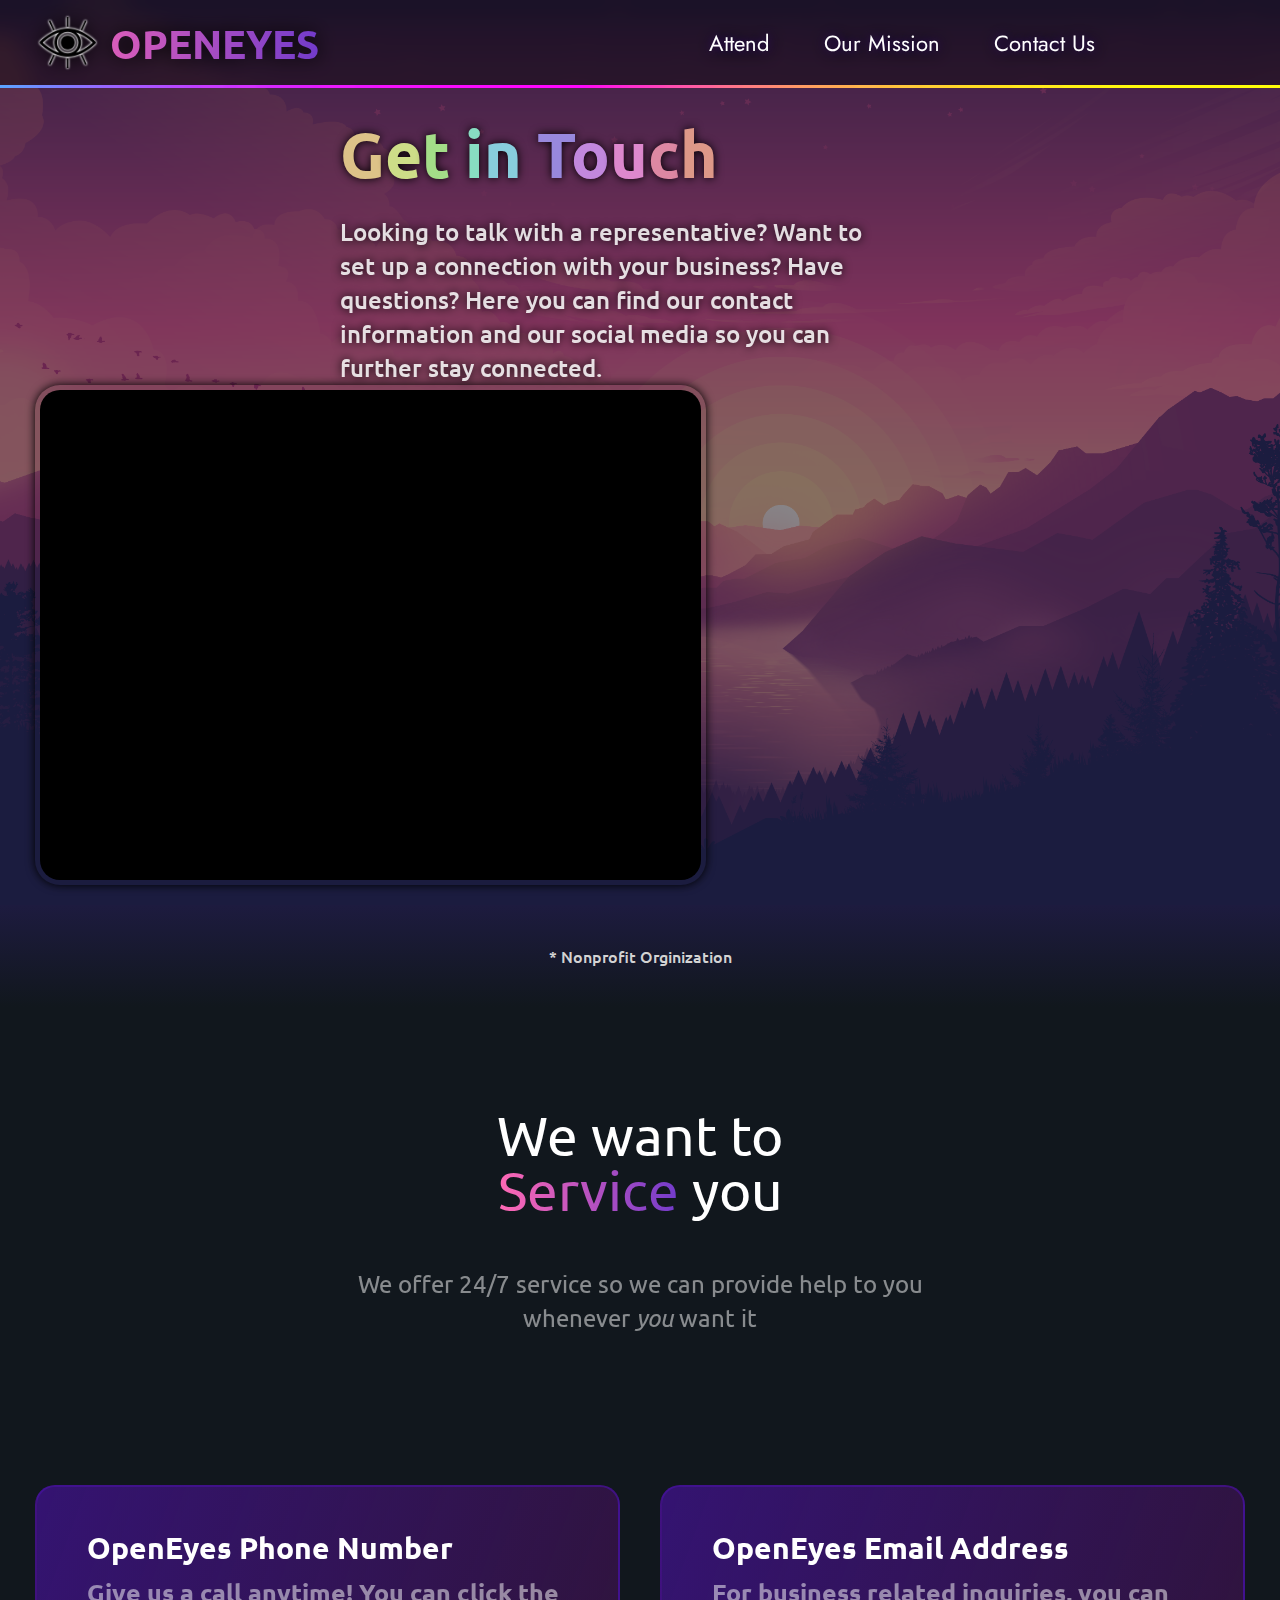
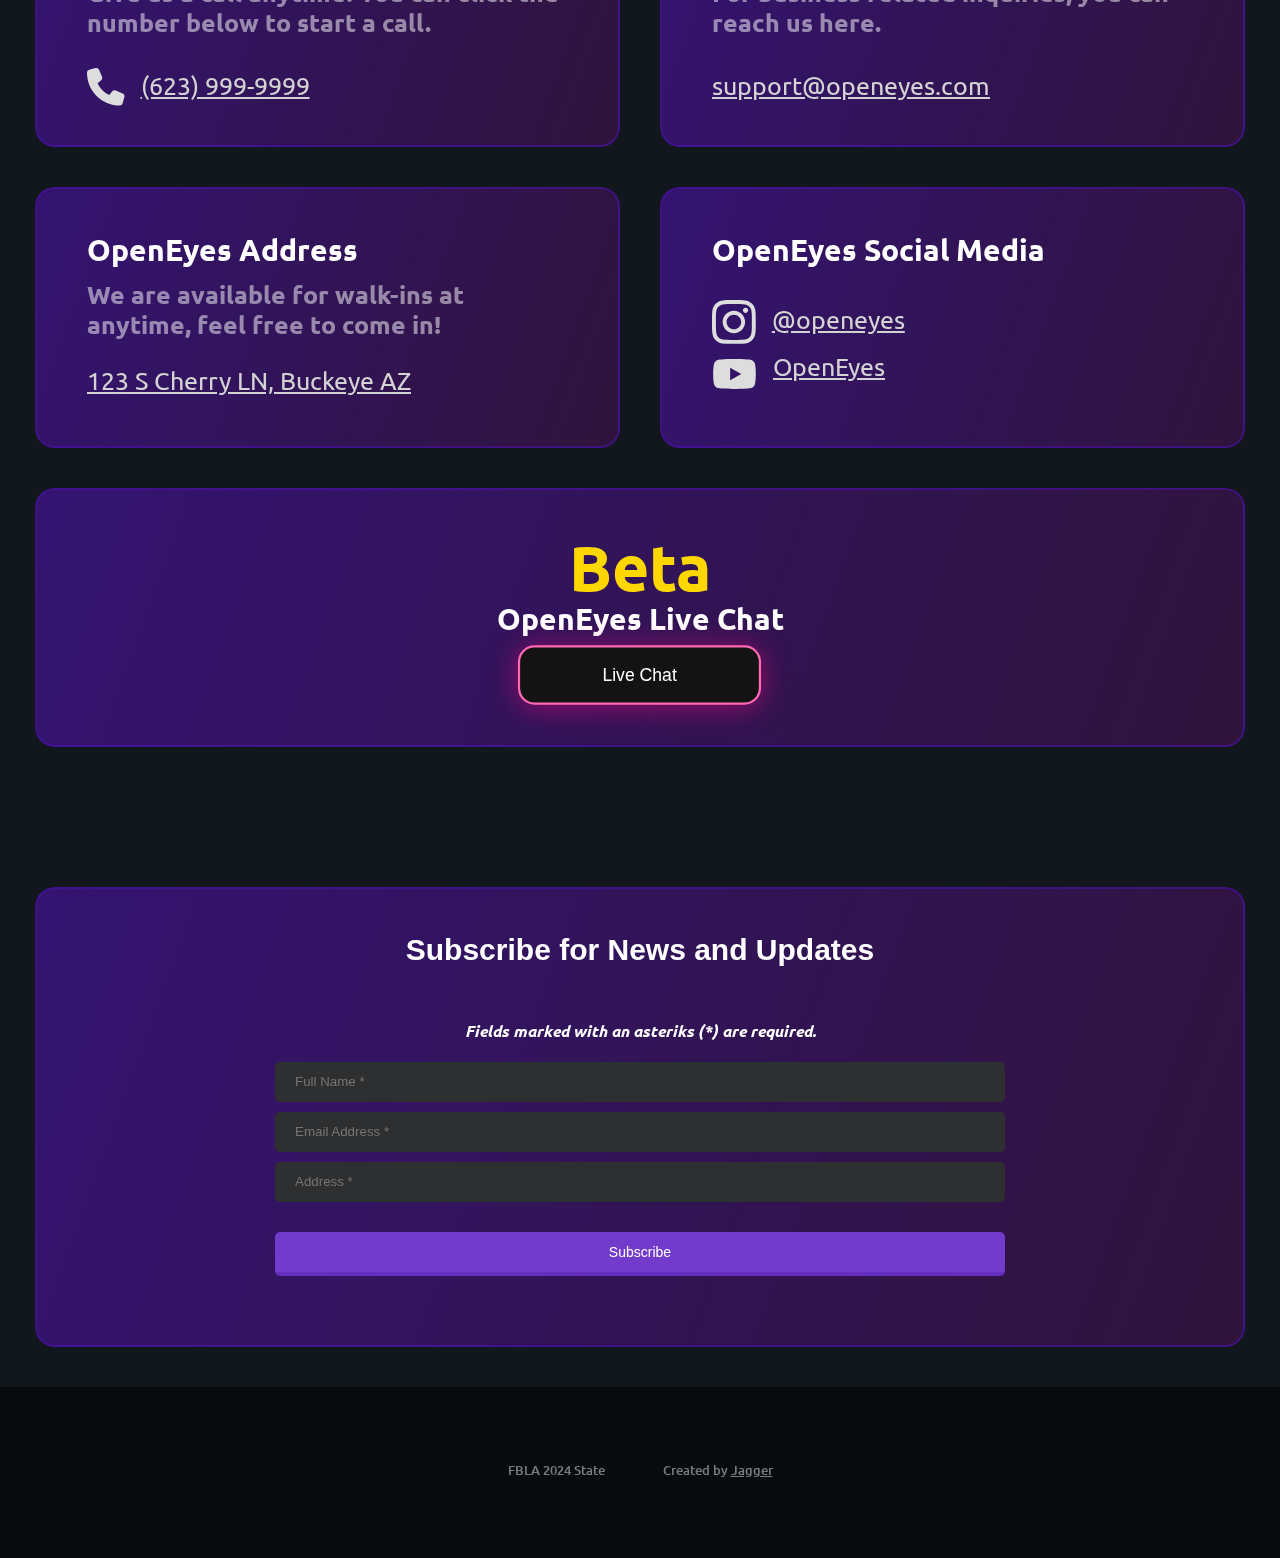
<file: contact.HTML>
<html lang="en">
  <head>
    <meta http-equiv="Content-Type" content="text/html; charset=UTF-8">
    <title>OpenEyes - Your home for technology.</title>
    <meta name="viewport" content="width=device-width, initial-scale=1">
    <meta name="theme-color" content="#1a2837">
    <link rel="stylesheet" href="./files/css/contact.css">
    <link rel="icon" type="image/x-icon" href="files/images/logo.ico">
  </head>
  <body class="homepage">
    <div class="app-layout homepage">
      <div class="app-top">
        <script>
          ! function(e, o) {
            o.documentElement.className = "js-enabled", navigator.appVersion.match(/windows/i) && o.body.classList.add("os-windows");
            var s = function() {
              o.body.classList.toggle("scrolled", (void 0 !== e.scrollY ? e.scrollY : e.pageYOffset) > 0)
            };
            e.addEventListener("scroll", s), s(), e.toggleMobileMenu = function(e) {
              o.body.classList.toggle("show-mobile-menu", e), o.querySelector(".app-header .mobile-menu-button-wrapper").classList.toggle("close", e)
            }, e.addEventListener("resize", function() {
              e.toggleMobileMenu(!1)
            })
          }(window, document);
        </script>
        <div class="app-header">
          <div class="app-header-inner">
            <a href="index.html" class="logo purple">
              <img src="files/images/logo2.png">
              <span>OpenEyes</span>
            </a>
            <div class="mobile-menu-button-wrapper">
              <button class="mobile-menu-button open" style="rotate: 90deg; transform: scale(3); color: magenta;" onclick="toggleMobileMenu(true)" aria-label="open menu">|||</button>
              <button class="mobile-menu-button close" style="transform: scale(4); color: magenta;" onclick="toggleMobileMenu(false)" aria-label="close menu">×</button>
            </div>
            <nav class="menu">
              <ul>
                <li>
                  <a href="learn.html" onclick="toggleMobileMenu(false)" class="internal-link">Attend</a>
                </li>
                <li>
                  <a href="tools.html">Our Mission</a>
                </li>
                <li>
                  <a href="contact.html">Contact Us</a>
                </li>
              </ul>
            </nav>
          </div>
          <img width="100%" height="2.5em" src="files/images/rgb.gif">
        </div>
        <div id="butter">
          <div class="app-content-container">
            <section class="view-homepage">
              <section class="section-top">
                <div class="top-upper">
                  <div class="video-wrapper">
                    <video poster="files/images/background.png" preload="auto" autoplay="" playsinline="" loop=""></video>
                  </div>
                  <div class="homepage-section-wrapper">
                    <div class="top-content">
                      <div class="info">
                        <h1 class="title">Get in Touch</h1>
                        <script type="text/javascript">
                          (function() {
                              var angle = 0;
                              var h1 = document.querySelector('h1');
                              var text = h1.textContent.split('');
                              var len = text.length;
                              var phaseJump = 360 / len;
                              var spans;
                              h1.innerHTML = text.map(function (char) {return '<span>' + char + '</span>';}).join('');spans = h1.children;(function rainbowwheel () {for (var i = 0; i < len; i++) {spans[i].style.color = 'hsl(' + (angle + Math.floor(i * phaseJump)) + ', 55%, 70%)';}angle++;requestAnimationFrame(rainbowwheel);})();})();
                        </script>
                        <p class="message">Looking to talk with a representative? Want to set up a connection with your business? Have questions? Here you can find our contact information and our social media so you can further stay connected.</p>
                      </div>
                      <div class="screenshots">
                        <div class="itc-slider" data-slider="itc-slider">
                          <iframe src="files/slideshows/contact/contact-slideshow.html" class="slideshow" frameborder=0 width="671px" height="500px"></iframe>
                        </div>
                      </div>
                    </div>
                  </div>
                </div>
                <div class="top-footer">
                  <div class="wrapper">
                    <span>* Nonprofit Orginization</span>
                  </div>
                </div>
              </section>
              <section class="section-creators-and-gamers">
                <div class="homepage-section-wrapper">
                  <div class="layout">
                    <p style="font-size:55px; line-height: 1em; color: white;" class="lime">We want to <br>
                      <span class="purple2">Service</span> you
                    </p>
                    <p>We offer 24/7 service so we can provide help to you whenever <i>you</i> want it</p>
                    <div class="graphic">
                      <div class="desktop-background"></div>
                    </div>
                  </div>
                </div>
              </section>
              <section class="section-faq">
                <div class="homepage-section-wrapper">
                  
                  <div class="faq-items">
                    <div class="row">
                      <div class="item tile fade faq">
                        <h3>OpenEyes Phone Number</h3>
                        <p>Give us a call anytime! You can click the number below to start a call.</p>
                        <br><a href="tel:623-999-9999" style="color:lightgray; font-size:25px"><svg xmlns="http://www.w3.org/2000/svg" height="1.5em" style="top:11px" viewBox="0 0 512 512"><path d="M164.9 24.6c-7.7-18.6-28-28.5-47.4-23.2l-88 24C12.1 30.2 0 46 0 64C0 311.4 200.6 512 448 512c18 0 33.8-12.1 38.6-29.5l24-88c5.3-19.4-4.6-39.7-23.2-47.4l-96-40c-16.3-6.8-35.2-2.1-46.3 11.6L304.7 368C234.3 334.7 177.3 277.7 144 207.3L193.3 167c13.7-11.2 18.4-30 11.6-46.3l-40-96z"/></svg>(623) 999-9999</a>
                      </div>
                      <div class="item tile fade faq">
                        <h3>OpenEyes Email Address</h3>
                        <p>For business related inquiries, you can reach us here.</p>
                        <br><a href="mailto:support@openeyes.com" style="color:lightgray; font-size:25px">support@openeyes.com</a>
                      </div>
                    </div>
                    <div class="row">
                      <div class="item tile fade faq">
                        <h3>OpenEyes Address</h3>
                        <p>We are available for walk-ins at anytime, feel free to come in!</p>
                        <br><a href="https://www.google.com/maps/search/123+S+Cherry+LN,+Buckeye+AZ/@33.6810342,-113.3191406,9z/data=!3m1!4b1?entry=ttu" style="color:lightgray; font-size:25px">123 S Cherry LN, Buckeye AZ</a>
                        <p></p>
                      </div>
                      <div class="item tile fade faq">
                        <h3>OpenEyes Social Media</h3>
                        <br><a href="https://instagram.com/zvrcx" style="color:lightgray; font-size:25px; position: relative; bottom:20px"><svg xmlns="http://www.w3.org/2000/svg" height="2em" viewBox="0 0 448 512"><style>svg{fill:#dddddd;margin-right: 1rem;position: relative;top: 18px}</style><path d="M224.1 141c-63.6 0-114.9 51.3-114.9 114.9s51.3 114.9 114.9 114.9S339 319.5 339 255.9 287.7 141 224.1 141zm0 189.6c-41.1 0-74.7-33.5-74.7-74.7s33.5-74.7 74.7-74.7 74.7 33.5 74.7 74.7-33.6 74.7-74.7 74.7zm146.4-194.3c0 14.9-12 26.8-26.8 26.8-14.9 0-26.8-12-26.8-26.8s12-26.8 26.8-26.8 26.8 12 26.8 26.8zm76.1 27.2c-1.7-35.9-9.9-67.7-36.2-93.9-26.2-26.2-58-34.4-93.9-36.2-37-2.1-147.9-2.1-184.9 0-35.8 1.7-67.6 9.9-93.9 36.1s-34.4 58-36.2 93.9c-2.1 37-2.1 147.9 0 184.9 1.7 35.9 9.9 67.7 36.2 93.9s58 34.4 93.9 36.2c37 2.1 147.9 2.1 184.9 0 35.9-1.7 67.7-9.9 93.9-36.2 26.2-26.2 34.4-58 36.2-93.9 2.1-37 2.1-147.8 0-184.8zM398.8 388c-7.8 19.6-22.9 34.7-42.6 42.6-29.5 11.7-99.5 9-132.1 9s-102.7 2.6-132.1-9c-19.6-7.8-34.7-22.9-42.6-42.6-11.7-29.5-9-99.5-9-132.1s-2.6-102.7 9-132.1c7.8-19.6 22.9-34.7 42.6-42.6 29.5-11.7 99.5-9 132.1-9s102.7-2.6 132.1 9c19.6 7.8 34.7 22.9 42.6 42.6 11.7 29.5 9 99.5 9 132.1s2.7 102.7-9 132.1z"/></svg>@openeyes</a>
                        <br><a href="https://youtube.com/drapinqs" style="color:lightgray; font-size:25px; position: relative; bottom:20px"><svg xmlns="http://www.w3.org/2000/svg" height="1.6em" viewBox="0 0 576 512"><path d="M549.655 124.083c-6.281-23.65-24.787-42.276-48.284-48.597C458.781 64 288 64 288 64S117.22 64 74.629 75.486c-23.497 6.322-42.003 24.947-48.284 48.597-11.412 42.867-11.412 132.305-11.412 132.305s0 89.438 11.412 132.305c6.281 23.65 24.787 41.5 48.284 47.821C117.22 448 288 448 288 448s170.78 0 213.371-11.486c23.497-6.321 42.003-24.171 48.284-47.821 11.412-42.867 11.412-132.305 11.412-132.305s0-89.438-11.412-132.305zm-317.51 213.508V175.185l142.739 81.205-142.739 81.201z"/></svg>OpenEyes</a>
                      </div>
                    </div>
                    <div  class="row">
                      <div style="text-align: center !important;" class="item tile fade faq ">

                        <h1 style="color:gold">Beta</h1>
                        <h3>OpenEyes Live Chat</h3>
                              <a href="#" class="bubbly-button">Live Chat</a>
                    </div>
                    
                  </div>
                </div>
              </section>
              <section class="section-faq">
                <div class="homepage-section-wrapper">
                  <div class="faq-items">
                    <div class="row">
                      <div class="item tile fade">
                        <form>
                          <div class="formout">
                            <div class="form-inner">
                              <h3>Subscribe for News and Updates</h3>
                              <br>
                              <h4>
                                <i>Fields marked with an asteriks (*) are required.</i>
                              </h4>
                              <div class="forminput">
                                <form action="/action_page.php" method="POST">
                                  <input class="fullname" name="fullname" type="text" placeholder="Full Name *" required>
                                  <script type="text/javascript">
                                    $('.fullname').focus(function() {
                                      $('.fullname').attr('placeholder', 'John Appleseed')
                                    }).blur(function() {
                                      $('.fullname').attr('placeholder', 'Full Name *')
                                    })
                                  </script>
                                  <input class="email" name="email" type="email" pattern="[a-z0-9._%+-]+@[a-z0-9.-]+\.[a-z]{2,4}$" placeholder="Email Address *" required>
                                  <script type="text/javascript">
                                    $('.email').focus(function() {
                                      $('.email').attr('placeholder', 'username@example.com')
                                    }).blur(function() {
                                      $('.email').attr('placeholder', 'Email Address *')
                                    })
                                  </script>
                                  <input class="address" name="address" style="cursor: text;" placeholder="Address *" rows="1" required>
                                  <script type="text/javascript">
                                    $('.address').focus(function() {
                                      $('.address').attr('placeholder', '123 S Cherry LN, 85326')
                                    }).blur(function() {
                                      $('.address').attr('placeholder', 'Address *')
                                    })
                                  </script>
                                  <input class="btn-fill-primary" type="submit" value="Subscribe">
                                </form>
                              </div>
                            </div>
                          </div>
                        </form>
                      </div>
                    </div>
                  </div>
                </div>
              </section>
            </section>
          </div>
          <footer class="app-footer">
            <div class="app-footer-wrapper">
              <nav class="links">
                <a>FBLA 2024 State</a>
                <a>Created by <u>Jagger</u>
                </a>
              </nav>
            </div>
          </footer>
          <script>
            function myFunction() {
              document.getElementById("myDropdown").classList.toggle("show");
            }
            window.onclick = function(event) {
              if (!event.target.matches('.dropbtn')) {
                var dropdowns = document.getElementsByClassName("dropdown-content");
                var i;
                for (i = 0; i < dropdowns.length; i++) {
                  var openDropdown = dropdowns[i];
                  if (openDropdown.classList.contains('show')) {
                    openDropdown.classList.remove('show');
                  }
                }
              }
            }
          </script>
          <script src="files/butter.js"></script>
          <script>
            butter.init({
              cancelOnTouch: true
            });
          </script>
  </body>
  <script type="text/javascript">
    $(document).ready(function() {
      $('body').css('display', 'none');
      $('body').fadeIn(1000);
      $('.link').click(function() {
        event.preventDefault();
        newLocation = this.href;
        $('body').fadeOut(1000, newpage);
      });

      function newpage() {
        window.location = newLocation;
      }
    });
  </script>
</html>
</file>
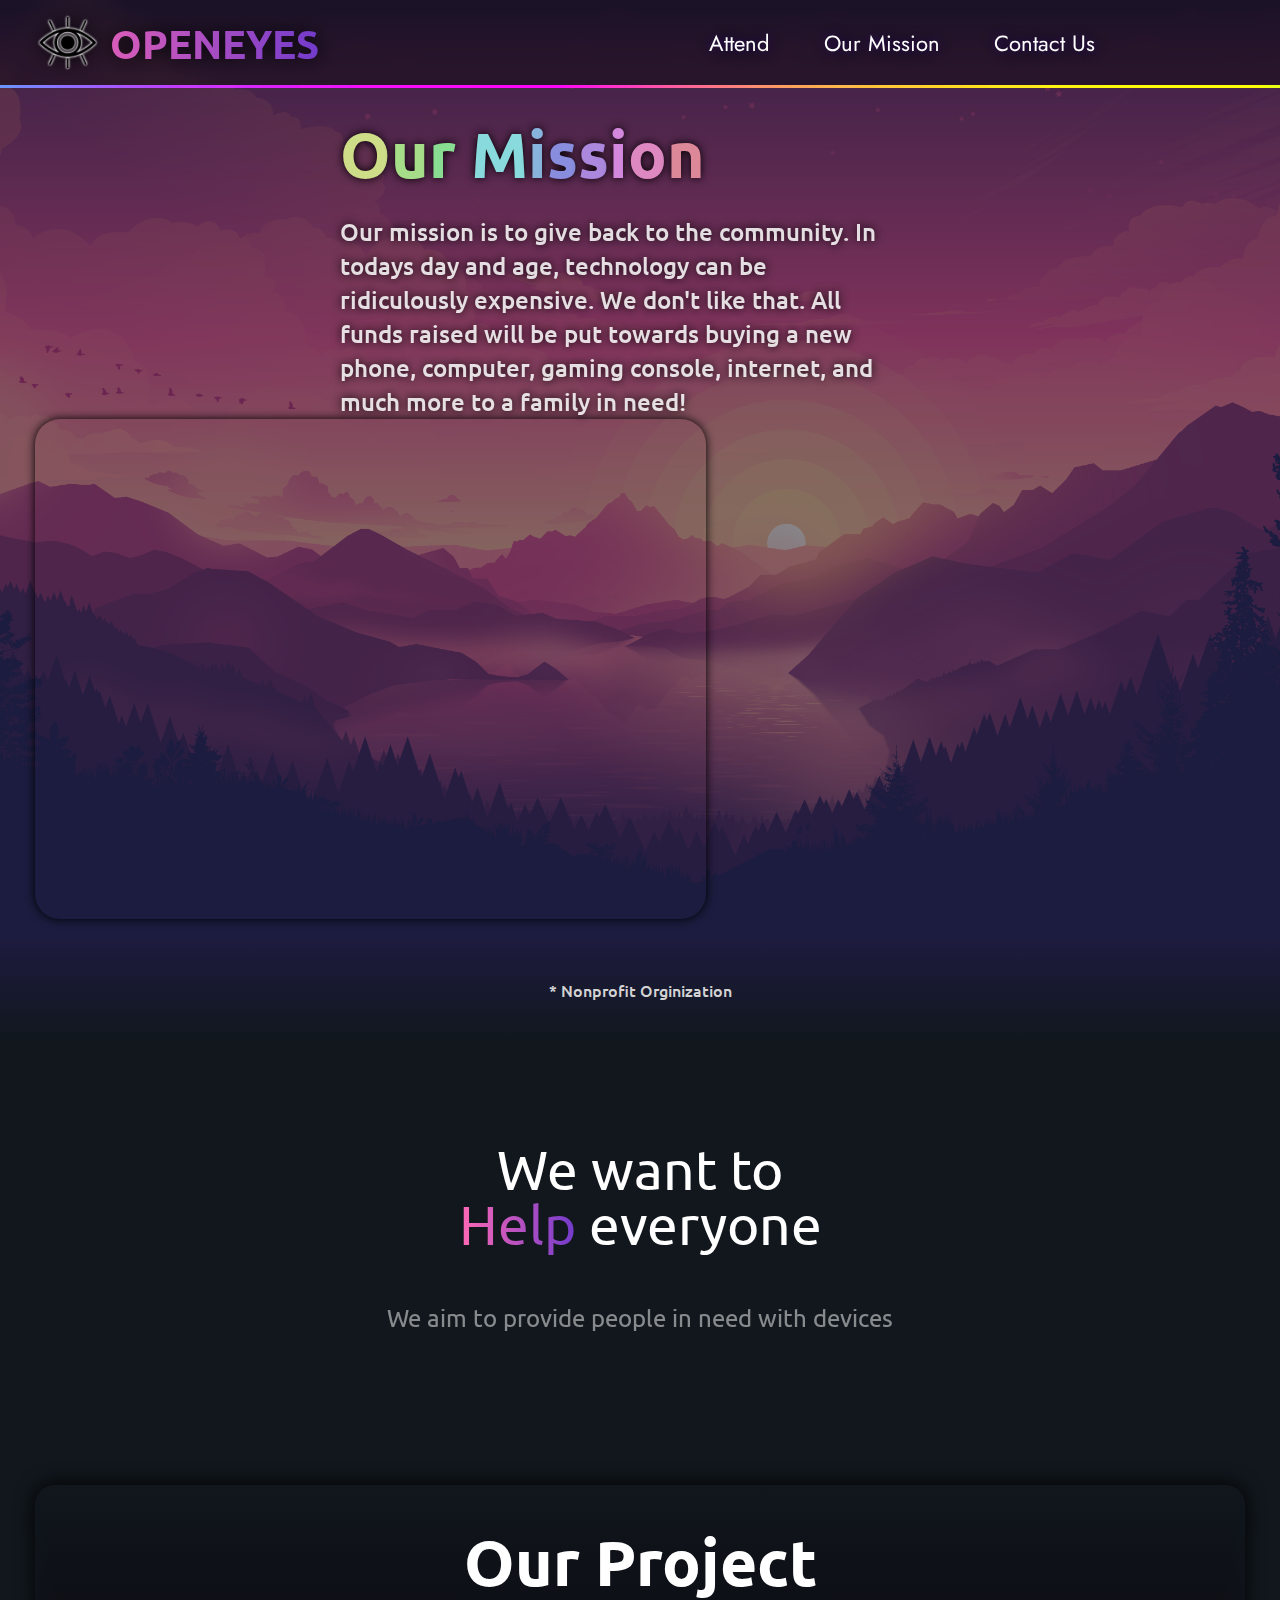
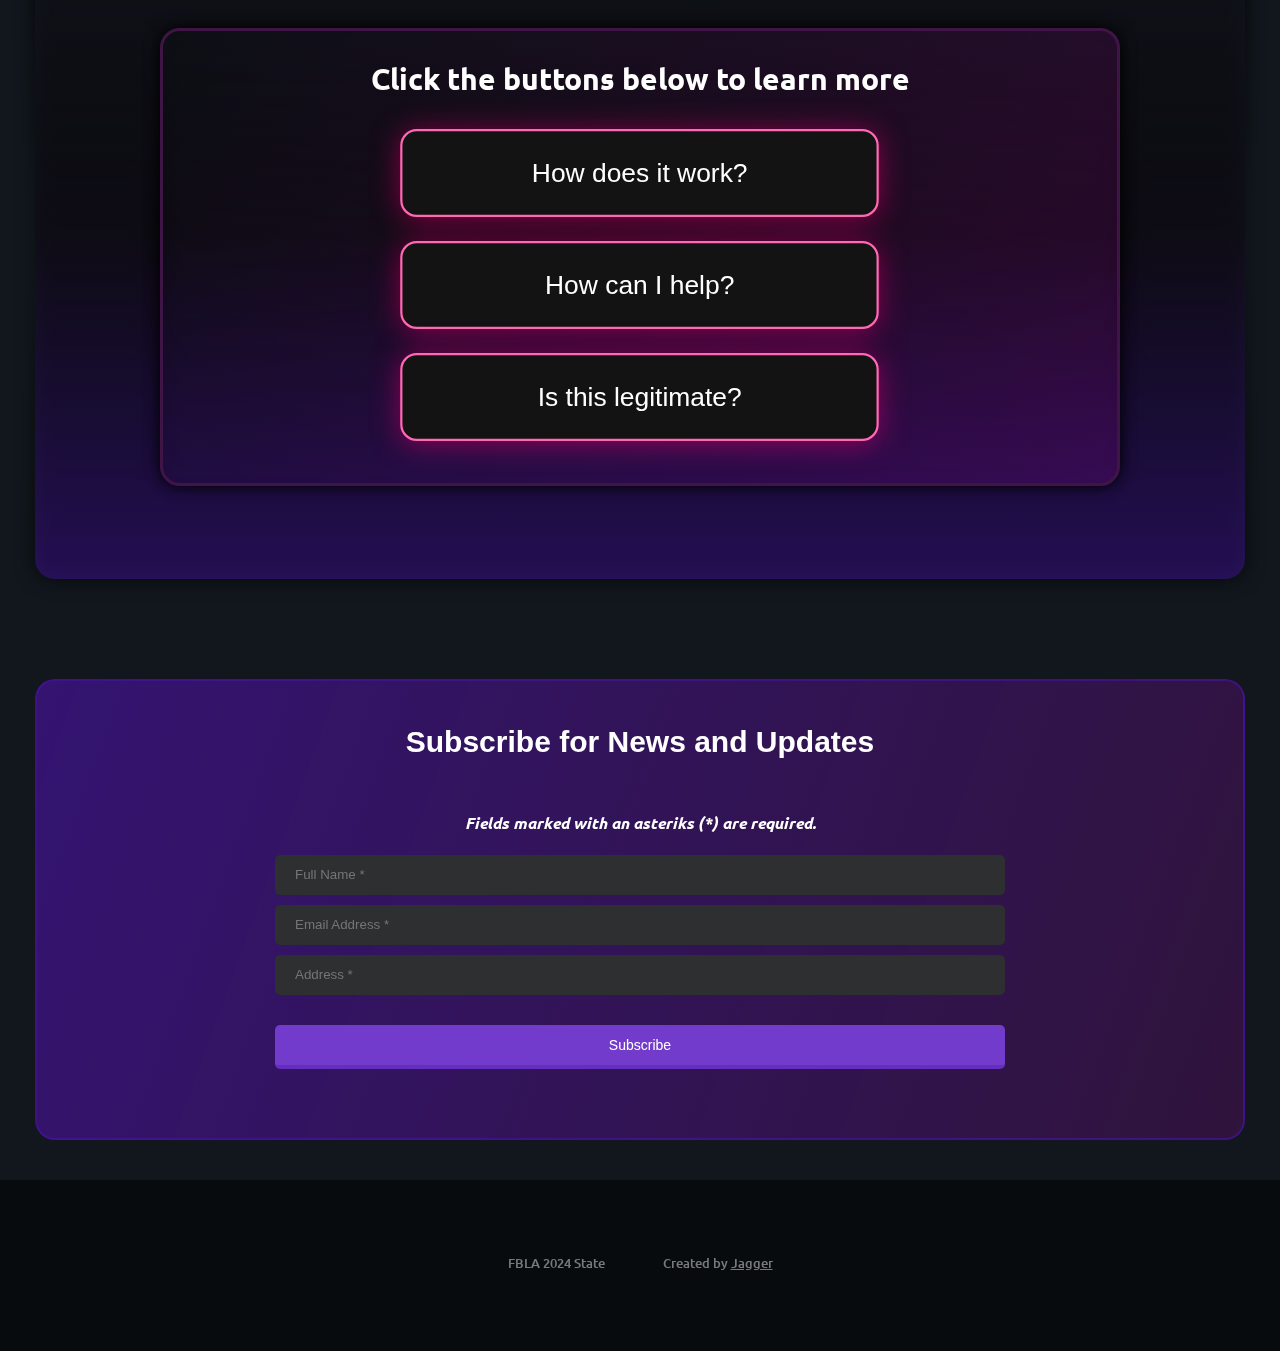
<file: tools.HTML>
<html lang="en">
  <head>
    <meta http-equiv="Content-Type" content="text/html; charset=UTF-8">
    <title>OpenEyes - Your home for technology.</title>
    <meta name="viewport" content="width=device-width, initial-scale=1">
    <meta name="theme-color" content="#1a2837">
    <link rel="stylesheet" href="./files/css/tools.css">
    <link rel="icon" type="image/x-icon" href="files/images/logo.ico">
  </head>
  <body class="homepage">
    <div class="app-layout homepage">
      <div class="app-top">
        <script>
          ! function(e, o) {
            o.documentElement.className = "js-enabled", navigator.appVersion.match(/windows/i) && o.body.classList.add("os-windows");
            var s = function() {
              o.body.classList.toggle("scrolled", (void 0 !== e.scrollY ? e.scrollY : e.pageYOffset) > 0)
            };
            e.addEventListener("scroll", s), s(), e.toggleMobileMenu = function(e) {
              o.body.classList.toggle("show-mobile-menu", e), o.querySelector(".app-header .mobile-menu-button-wrapper").classList.toggle("close", e)
            }, e.addEventListener("resize", function() {
              e.toggleMobileMenu(!1)
            })
          }(window, document);
        </script>
        <div class="app-header">
          <div class="app-header-inner">
            <a href="index.html" class="logo purple">
              <img src="files/images/logo2.png">
              <span>OpenEyes</span>
            </a>
            <div class="mobile-menu-button-wrapper">
              <button class="mobile-menu-button open" style="rotate: 90deg; transform: scale(3); color: magenta;" onclick="toggleMobileMenu(true)" aria-label="open menu">|||</button>
              <button class="mobile-menu-button close" style="transform: scale(4); color: magenta;" onclick="toggleMobileMenu(false)" aria-label="close menu">×</button>
            </div>
            <nav class="menu">
              <ul>
                <li>
                  <a href="learn.html" onclick="toggleMobileMenu(false)" class="internal-link">Attend</a>
                </li>
                <li>
                  <a href="tools.html">Our Mission</a>
                </li>
                <li>
                  <a href="contact.html">Contact Us</a>
                </li>
              </ul>
            </nav>
          </div>
          <img width="100%" height="2.5em" src="files/images/rgb.gif">
        </div>
        <div id="butter">
          <div class="app-content-container">
            <section class="view-homepage">
              <section class="section-top">
                <div class="top-upper">
                  <div class="video-wrapper">
                    <video poster="files/images/background.png" preload="auto" autoplay="" playsinline="" loop=""></video>
                  </div>
                  <div class="homepage-section-wrapper">
                    <div class="top-content">
                      <div class="info">
                        <h1 class="title"> Our Mission </h1>
                        <script type="text/javascript">
                          (function() {
                              var angle = 0;
                              var h1 = document.querySelector('h1');
                              var text = h1.textContent.split('');
                              var len = text.length;
                              var phaseJump = 360 / len;
                              var spans;
                              h1.innerHTML = text.map(function (char) {return '<span>' + char + '</span>';}).join('');spans = h1.children;(function rainbowwheel () {for (var i = 0; i < len; i++) {spans[i].style.color = 'hsl(' + (angle + Math.floor(i * phaseJump)) + ', 55%, 70%)';}angle++;requestAnimationFrame(rainbowwheel);})();})();
                        </script>
                        <p class="message">Our mission is to give back to the community. In todays day and age, technology can be ridiculously expensive. We don't like that. All funds raised will be put towards buying a new phone, computer, gaming console, internet, and much more to a family in need!</p>
                      </div>
                      <div class="screenshots">
                        <div class="itc-slider" data-slider="itc-slider">
                          <iframe src="https://livethreatmap.radware.com" class="slideshow" frameborder=0 width="671px" height="500px"></iframe>
                        </div>
                      </div>
                    </div>
                  </div>
                </div>
                <div class="top-footer">
                  <div class="wrapper">
                    <span>* Nonprofit Orginization</span>
                  </div>
                </div>
              </section>
              <section class="section-creators-and-gamers">
                <div class="homepage-section-wrapper">
                  <div class="layout">
                    <p style="font-size:55px; line-height: 1em; color: white;" class="lime">We want to <br>
                      <span class="purple2">Help</span> everyone
                    </p>
                    <p>We aim to provide people in need with devices</p>
                    <div class="graphic">
                      <div class="desktop-background"></div>
                    </div>
                  </div>
                </div>
              </section>
              <span id="how-it-works"></span>
              <section class="section-how-it-works">
                <div class="homepage-section-wrapper">
                  <div class="layout">
                    <div class="col">
                      
                      <div class="tile purple3">
                        <h1 style="margin-bottom:15px">Our Project</h1>
                        
                        <div class="card-holder">
                          <div class="card">
                            <div style="margin-bottom: 50px;" class="tile2">
                              <h3 style="margin-bottom: 20px;">Click the buttons below to learn more</h3>
                            <div class="card-contents">
                              <button class="bubbly-button">How does it work?</button>
                              <span style="text-align: center;" class="card__read-more">As a nonprofit orginzation, OpenEyes forwards 100% of earnings and donations towards supporting people in need of technological devices. We are aiming to provide a connection for people who are out-of-touch in technology. We cover the cost of devices, internet, TV, etc!</span>
                            </div>
                            <div class="card-contents">
                              <button class="bubbly-button">How can I help?</button>
                              <span style="text-align: center;" class="card__read-more">
                                In the purest form, OpenEyes runs off donations. If you have no money to donate then you can <a href="learn.html">attend one of our galas</a>! Even with out donating, by attending our galas you are spreading the word!</span>
                            </div>
                            <div class="card-contents">
                              <button class="bubbly-button">Is this legitimate?</button>
                              <span style="text-align: center;" class="card__read-more">OpenEyes has been in the scene for coming up 4 years now! We have multiple satisfied families and individuals who happy to say that their technology has been provided to them for free!</span>
                            </div>
                          </div>
                          
                          
                        </div>
                      </div>
                    </div>
                  </div>
                </div>

                
              </section>
              <script id="rendered-js">
                var animateButton = function(e) {
                  e.preventDefault;
                  e.target.classList.remove('animate');
                  e.target.classList.add('animate');
                  setTimeout(function() {
                    e.target.classList.remove('animate');
                  }, 700);
                };
                var bubblyButtons = document.getElementsByClassName("bubbly-button");
                for (var i = 0; i < bubblyButtons.length; i++) {
                  if (window.CP.shouldStopExecution(0)) break;
                  bubblyButtons[i].addEventListener('click', animateButton, false);
                }
                window.CP.exitedLoop(0);
              </script>
              <script>
                const btn = document.querySelector('.bubbly-button');
                const text = document.querySelector('.card__read-more');
                const cardHolder = document.querySelector('.card-holder');
                cardHolder.addEventListener('click', e => {
                  const current = e.target;
                  const isReadMoreBtn = current.className.includes('bubbly-button');
                  if (!isReadMoreBtn) return;
                  const currentText = e.target.parentNode.querySelector('.card__read-more');
                  currentText.classList.toggle('card__read-more--open');
                });
              </script>
              <section class="section-faq">
                <div class="homepage-section-wrapper">
                  <div class="faq-items">
                    <div class="row">
                      <div class="item tile fade">
                        <form>
                          <div class="formout">
                            <div class="form-inner">
                              <h3>Subscribe for News and Updates</h3>
                              <br>
                              <h4>
                                <i>Fields marked with an asteriks (*) are required.</i>
                              </h4>
                              <div class="forminput">
                                <form action="/action_page.php" method="POST">
                                  <input class="fullname" name="fullname" type="text" placeholder="Full Name *" required>
                                  <script type="text/javascript">
                                    $('.fullname').focus(function() {
                                      $('.fullname').attr('placeholder', 'John Appleseed')
                                    }).blur(function() {
                                      $('.fullname').attr('placeholder', 'Full Name *')
                                    })
                                  </script>
                                  <input class="email" name="email" type="email" pattern="[a-z0-9._%+-]+@[a-z0-9.-]+\.[a-z]{2,4}$" placeholder="Email Address *" required>
                                  <script type="text/javascript">
                                    $('.email').focus(function() {
                                      $('.email').attr('placeholder', 'username@example.com')
                                    }).blur(function() {
                                      $('.email').attr('placeholder', 'Email Address *')
                                    })
                                  </script>
                                  <input class="address" name="address" style="cursor: text;" placeholder="Address *" rows="1" required>
                                  <script type="text/javascript">
                                    $('.address').focus(function() {
                                      $('.address').attr('placeholder', '123 S Cherry LN, 85326')
                                    }).blur(function() {
                                      $('.address').attr('placeholder', 'Address *')
                                    })
                                  </script>
                                  <input class="btn-fill-primary" type="submit" value="Subscribe">
                                </form>
                              </div>
                            </div>
                          </div>
                        </form>
                      </div>
                    </div>
                  </div>
                </div>
              </section>
            </section>
          </div>
          <footer class="app-footer">
            <div class="app-footer-wrapper">
              <nav class="links">
                <a>FBLA 2024 State</a>
                <a>Created by <u>Jagger</u>
                </a>
              </nav>
            </div>
          </footer>
          <script>
            function myFunction() {
              document.getElementById("myDropdown").classList.toggle("show");
            }
            window.onclick = function(event) {
              if (!event.target.matches('.dropbtn')) {
                var dropdowns = document.getElementsByClassName("dropdown-content");
                var i;
                for (i = 0; i < dropdowns.length; i++) {
                  var openDropdown = dropdowns[i];
                  if (openDropdown.classList.contains('show')) {
                    openDropdown.classList.remove('show');
                  }
                }
              }
            }
          </script>
          <script src="files/butter.js"></script>
          <script>
            butter.init({
              cancelOnTouch: true
            });
          </script>
  </body>
  <script type="text/javascript">
    $(document).ready(function() {
      $('body').css('display', 'none');
      $('body').fadeIn(1000);
      $('.link').click(function() {
        event.preventDefault();
        newLocation = this.href;
        $('body').fadeOut(1000, newpage);
      });

      function newpage() {
        window.location = newLocation;
      }
    });
  </script>
</html>
</file>
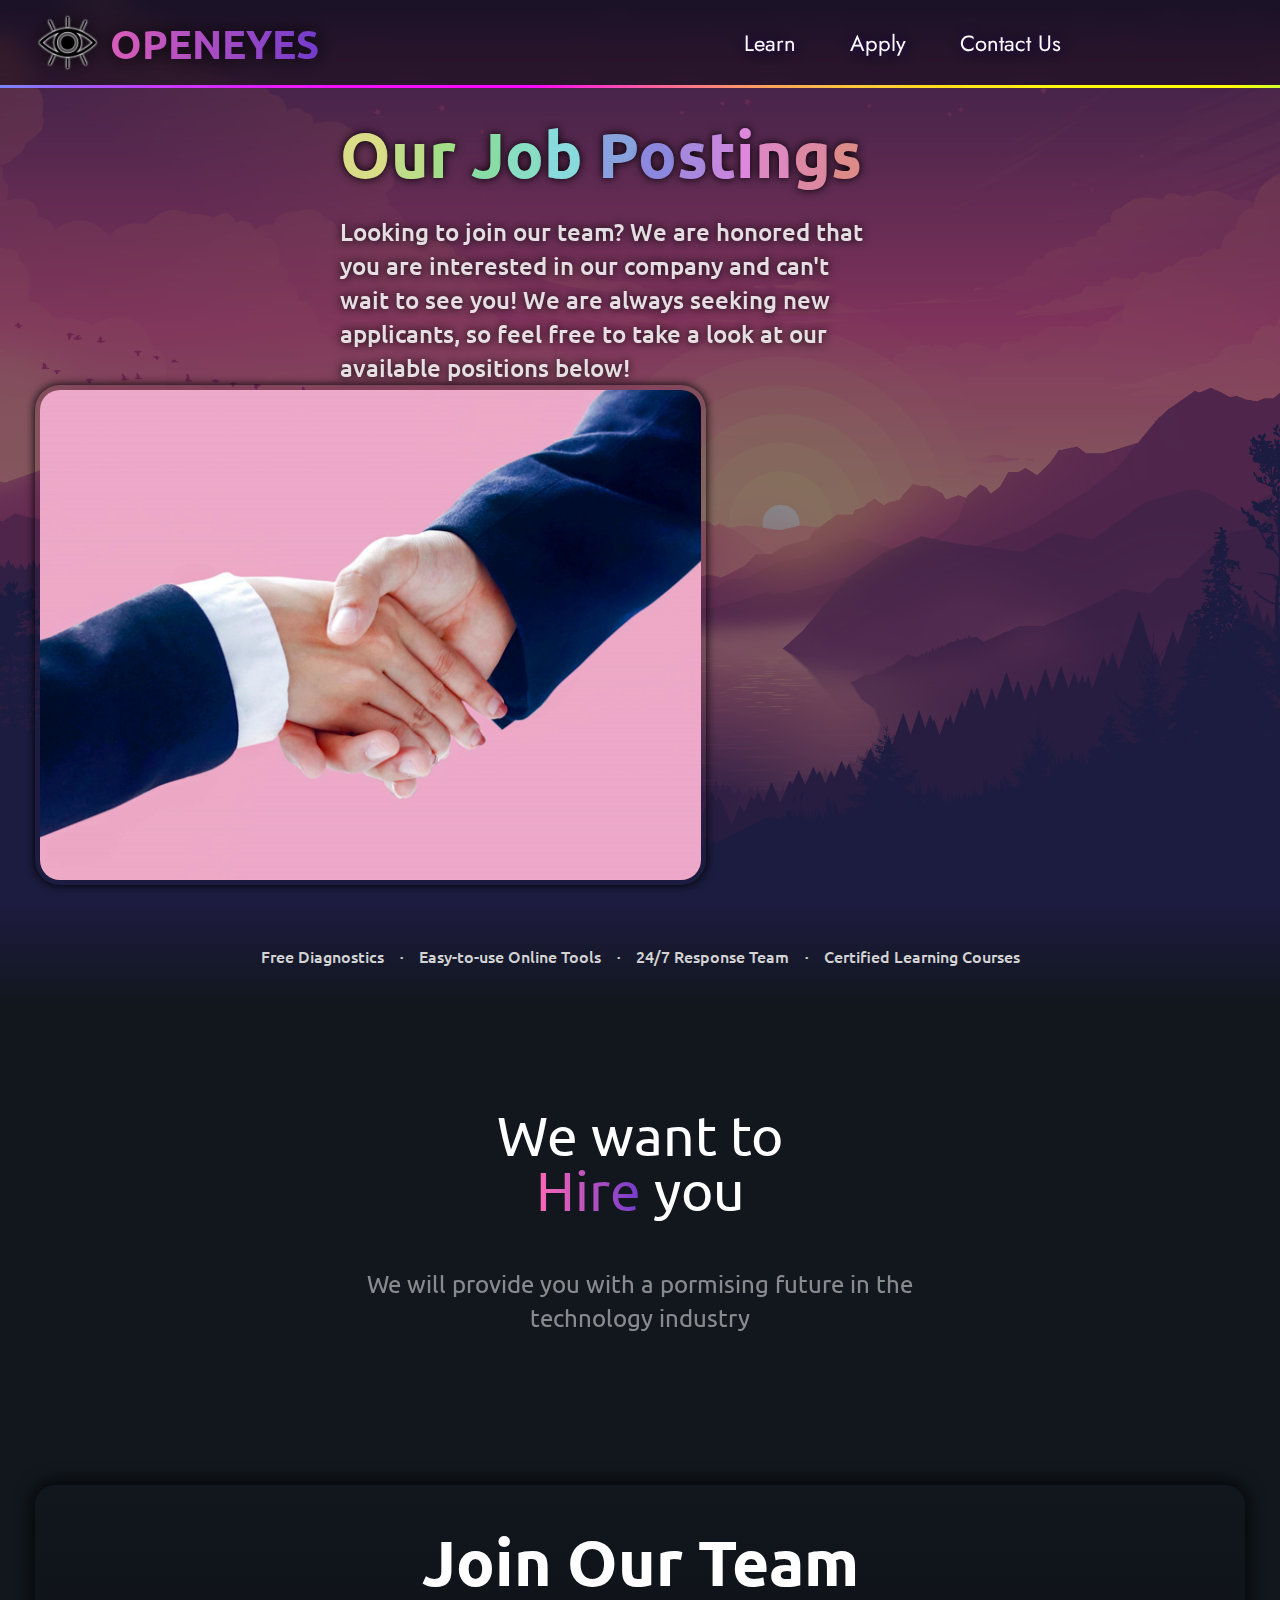
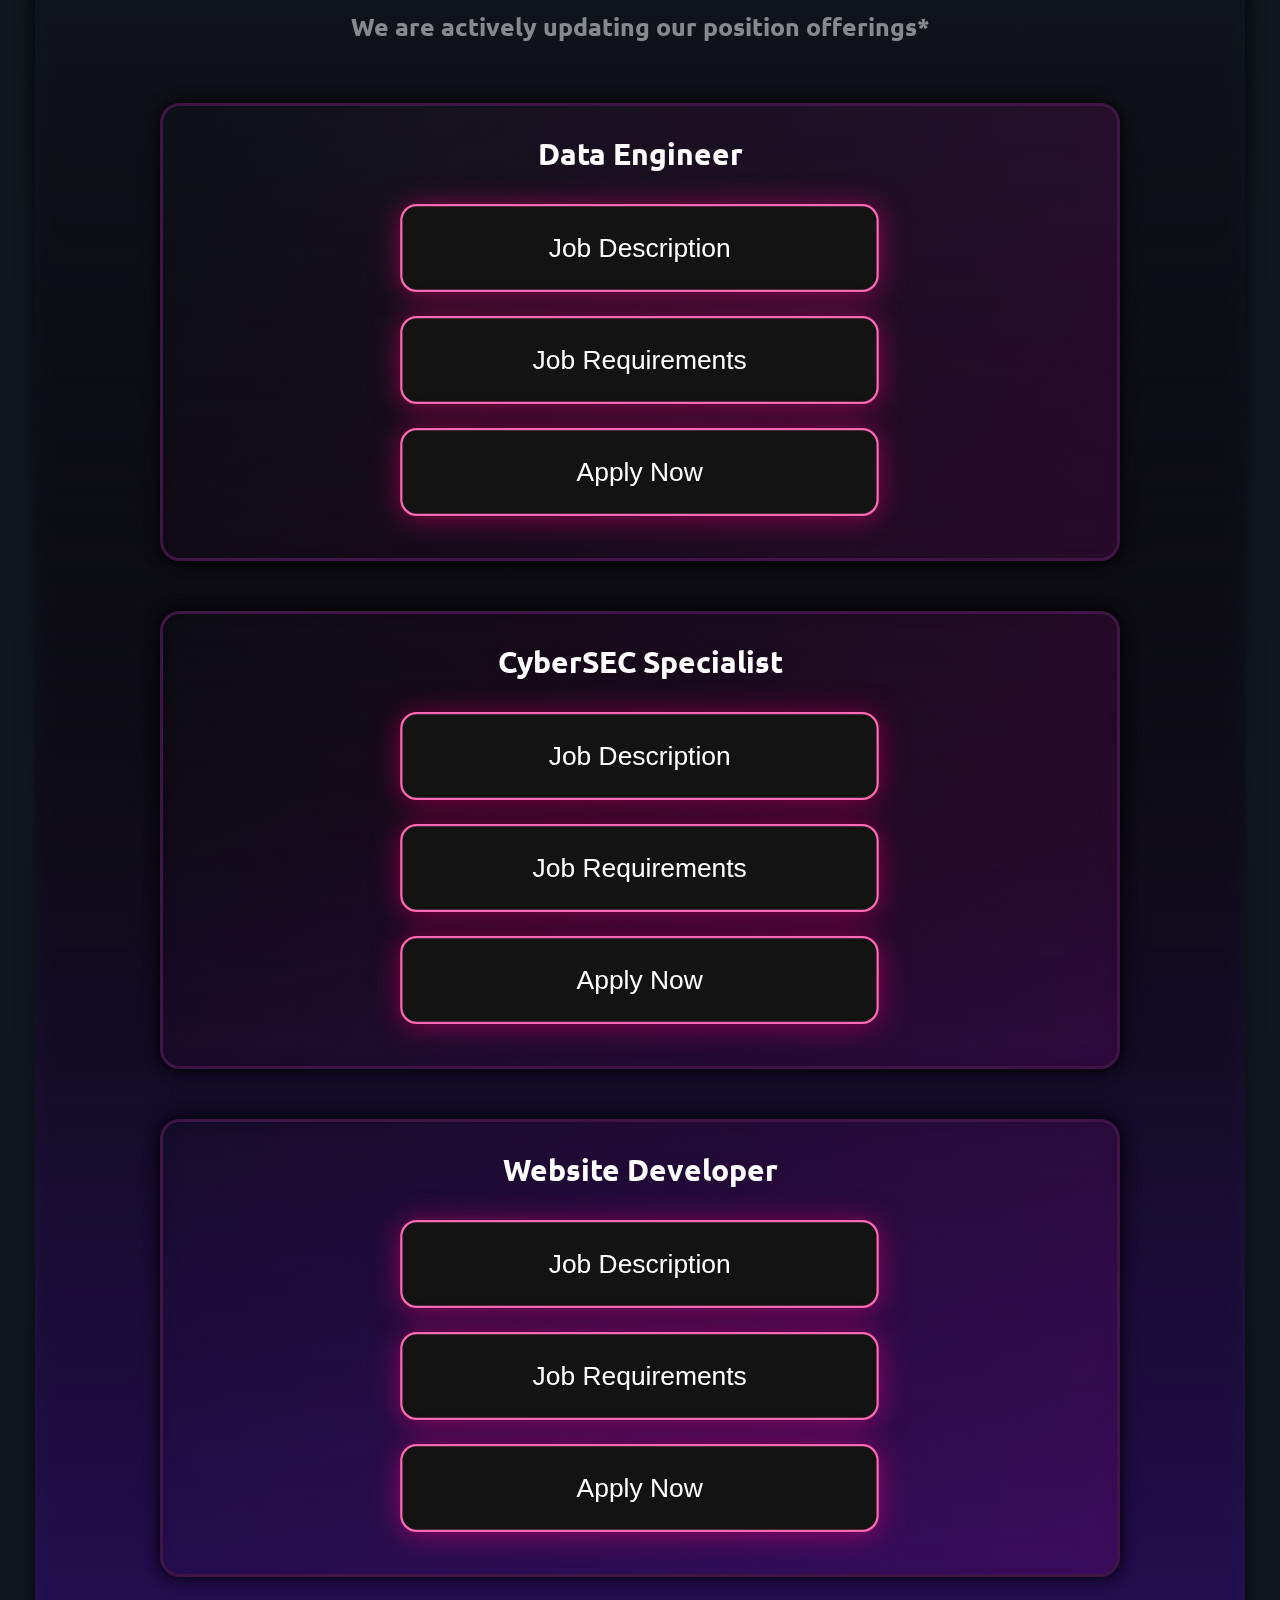
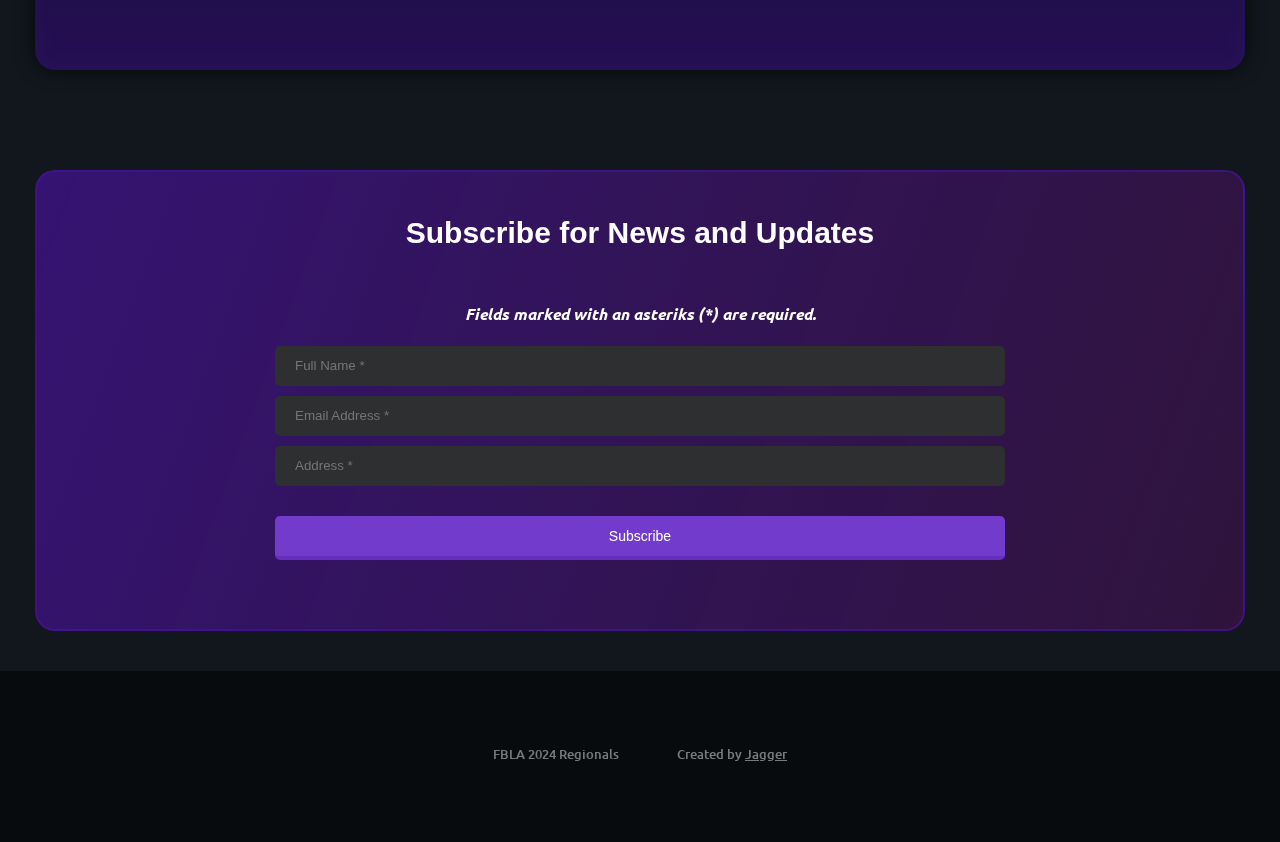
<file: tools.html>
<html lang="en">
   <head>
      <meta http-equiv="Content-Type" content="text/html; charset=UTF-8">
      <title>OpenEyes - Your home for technology.</title>
      <meta name="viewport" content="width=device-width, initial-scale=1">
      <meta name="theme-color" content="#1a2837">
      <link rel="stylesheet" href="./files/css/tools.css">
      <link rel="icon" type="image/x-icon" href="files/images/logo.ico">
   </head>
   <body class="homepage">
      <div class="app-layout homepage">
      <div class="app-top">
      <script>
         ! function(e, o) {
           o.documentElement.className = "js-enabled", navigator.appVersion.match(/windows/i) && o.body.classList.add("os-windows");
           var s = function() {
             o.body.classList.toggle("scrolled", (void 0 !== e.scrollY ? e.scrollY : e.pageYOffset) > 0)
           };
           e.addEventListener("scroll", s), s(), e.toggleMobileMenu = function(e) {
             o.body.classList.toggle("show-mobile-menu", e), o.querySelector(".app-header .mobile-menu-button-wrapper").classList.toggle("close", e)
           }, e.addEventListener("resize", function() {
             e.toggleMobileMenu(!1)
           })
         }(window, document);
      </script>
      <div class="app-header">
         <div class="app-header-inner">
            <a href="index.html" class="logo purple">
            <img src="files/images/logo2.png">
            <span>OpenEyes</span>
            </a>
            <div class="mobile-menu-button-wrapper">
               <button class="mobile-menu-button open" style="rotate: 90deg; transform: scale(3); color: magenta;" onclick="toggleMobileMenu(true)" aria-label="open menu">|||</button>
               <button class="mobile-menu-button close" style="transform: scale(4); color: magenta;" onclick="toggleMobileMenu(false)" aria-label="close menu">×</button>
            </div>
            <nav class="menu">
               <ul>
                  <li>
                     <a href="learn.html" onclick="toggleMobileMenu(false)" class="internal-link">Learn</a>
                  </li>
                  <li>
                     <a href="tools.html">Apply</a>
                  </li>
                  <li>
                     <a href="contact.html">Contact Us</a>
                  </li>
               </ul>
            </nav>
         </div>
         <img width="100%" height="2.5em" src="files/images/rgb.gif">
      </div>
      <div id="butter">
      <div class="app-content-container">
      <section class="view-homepage">
         <section class="section-top">
            <div class="top-upper">
               <div class="video-wrapper">
                  <video poster="files/images/background.png" preload="auto" autoplay="" playsinline="" loop=""></video>
               </div>
               <div class="homepage-section-wrapper">
                  <div class="top-content">
                     <div class="info">
                        <h1 class="title"> Our Job Postings </h1>
                        <script type="text/javascript">
                           (function() {
                               var angle = 0;
                               var h1 = document.querySelector('h1');
                               var text = h1.textContent.split('');
                               var len = text.length;
                               var phaseJump = 360 / len;
                               var spans;
                               h1.innerHTML = text.map(function (char) {return '<span>' + char + '</span>';}).join('');spans = h1.children;(function rainbowwheel () {for (var i = 0; i < len; i++) {spans[i].style.color = 'hsl(' + (angle + Math.floor(i * phaseJump)) + ', 55%, 70%)';}angle++;requestAnimationFrame(rainbowwheel);})();})();
                        </script>
                        <p class="message">Looking to join our team? We are honored that you are interested in our company and can't wait to see you! We are always seeking new applicants, so feel free to take a look at our available positions below!</p>
                     </div>
                     <div class="screenshots">
                        <div class="itc-slider" data-slider="itc-slider">
                           <img src="files/images/handshake.jpg" class="slideshow" frameborder=0 width="671px" height="500px"></img>
                        </div>
                     </div>
                  </div>
               </div>
            </div>
            <div class="top-footer">
               <div class="wrapper">
                  <span>Free Diagnostics</span>
                  <span>Easy-to-use Online Tools</span>
                  <span>24/7 Response Team</span>
                  <span>Certified Learning Courses</span>
               </div>
            </div>
         </section>
         <section class="section-creators-and-gamers">
            <div class="homepage-section-wrapper">
               <div class="layout">
                  <p style="font-size:55px; line-height: 1em; color: white;" class="lime">We want to <br>
                     <span class="purple2">Hire</span> you
                  </p>
                  <p>We will provide you with a pormising future in the technology industry</p>
                  <div class="graphic">
                     <div class="desktop-background"></div>
                  </div>
               </div>
            </div>
         </section>
         <span id="how-it-works"></span>
         <section class="section-how-it-works">
            <div class="homepage-section-wrapper">
               <div class="layout">
                  <div class="col">
                     <div class="tile purple3">
                        <h1 style="margin-bottom:15px">Join Our Team</h1>
                        <p style="padding-bottom: 30px; text-align: center;">We are actively updating our position offerings*</p>
                        <div class="card-holder">
                           <div class="card">
                              <div style="margin-bottom: 50px;" class="tile2">
                                 <h3 style="margin-bottom: 20px;">Data Engineer</h3>
                                 <div class="card-contents">
                                    <button class="bubbly-button">Job Description</button>
                                    <span style="text-align: center;" class="card__read-more">
                                       Data engineers must: <span style="color: #c2c2c2;">implement methods to improve data reliability and quality, while developing consistent machine-readable formats.</span>
                                       <ul>Your roles and responsibilities will include:</ul>
                                       <span style="text-align:left !important; color: #c2c2c2;">
                                          <li> Analyzing raw data
                                          <li> Developing and maintaining datasets
                                          <li>
                                             Improving data quality and efficiency
                                       </span>
                                    </span>
                                 </div>
                                 <div class="card-contents">
                                 <button class="bubbly-button">Job Requirements</button>
                                 <span style="text-align: center;" class="card__read-more">We require all applicants to have a minimum of: <br>
                                 <span style="">
                                 <span style="text-align:left !important; color: #c2c2c2;">
                                 <ul>
                                 <li> A valid CompTIA A+ certificate
                                 <li> 3 years of experience
                                 <li> High school GED or higher
                                 </span>
                                 </span>
                                 </div>
                                 <div class="card-contents">
                                 <button class="bubbly-button">Apply Now</button>
                                 <span style="text-align: center;" class="card__read-more">
                                 <br>Attatch your resume and any other needed documents <br>
                                 <br>
                                 <input id="textfield" name="email" type="email" placeholder="Full Name" required>
                                 <input id="textfield" name="email" type="email" placeholder="Phone Number" required>
                                 <br><br>
                                 <input type="file" id="real-file" hidden="hidden" />
                                 <button type="button" id="custom-button">Upload Files</button>
                                 <br>
                                 <span style="font-size:60%; color: #c2c2c2; position: relative; top: 3px;">Files must be below 5MB * </span>
                                 <br>
                                 <br>
                                 <button style="transform:scale(0.8);" id="custom-button">Submit</button>
                                 <script>
                                    const realFileBtn = document.getElementById("real-file");
                                    const customBtn = document.getElementById("custom-button");
                                    customBtn.addEventListener("click", function() {
                                      realFileBtn.click();
                                    });
                                 </script>
                                 </div>
                              </div>
                              <div style="margin-bottom: 50px;" class="tile2">
                              <h3 style="margin-bottom: 20px;">CyberSEC Specialist</h3>
                              <div class="card-contents">
                              <button class="bubbly-button">Job Description</button>
                              <span style="text-align: center;" class="card__read-more">CyberSEC Specialists must: <span style="color: #c2c2c2;">detect company-threatening cyberattacks, while consistenly implementing changes to improve security </span>
                              <ul>Your roles and responsibilities will include:</ul>
                              <span style="text-align:left !important; color: #c2c2c2;">
                              <li> Defending cyber attacks
                              <li> Developing secure layers of protection
                              <li> Accurately documenting defense plans
                              </span>
                              </span>
                              </div>
                              <div class="card-contents">
                              <button class="bubbly-button">Job Requirements</button>
                              <span style="text-align: center;" class="card__read-more">We require all applicants to have a minimum of: <br>
                              <span style="">
                              <span style="text-align:left !important; color: #c2c2c2;">
                              <ul>
                              <li> A valid CompTIA Sec+ certificate
                              <li> 2 years of experience
                              <li> High school GED or higher
                              </span>
                              </span>
                              </div>
                              <div class="card-contents">
                              <button class="bubbly-button">Apply Now</button>
                              <span style="text-align: center;" class="card__read-more">
                              <br>Attatch your resume and any other needed documents <br>
                              <br>
                              <input id="textfield" name="email" type="email" placeholder="Full Name" required>
                              <input id="textfield" name="email" type="email" placeholder="Phone Number" required>
                              <br><br>
                              <input type="file" id="real-file" hidden="hidden" />
                              <button type="button" id="custom-button">Upload Files</button>
                              <br>
                              <span style="font-size:60%; color: #c2c2c2; position: relative; top: 3px;">Files must be below 5MB * </span>
                              <br>
                              <br>
                              <button style="transform:scale(0.8);" id="custom-button">Submit</button>
                              <script>
                                 const realFileBtn = document.getElementById("real-file");
                                 const customBtn = document.getElementById("custom-button");
                                 customBtn.addEventListener("click", function() {
                                   realFileBtn.click();
                                 });
                              </script>
                              </div>
                              </div>
                              <div style="margin-bottom: 50px;" class="tile2">
                              <h3 style="margin-bottom: 20px;">Website Developer</h3>
                              <div class="card-contents">
                              <button class="bubbly-button">Job Description</button>
                              <span style="text-align: center;" class="card__read-more">Website Developers must: <span style="color: #c2c2c2;">design and create astonishing and entertaining HTML5 websites, while managing the frontend and backend</span>
                              <ul>Your roles and responsibilities will include:</ul>
                              <span style="text-align:left !important; color: #c2c2c2;">
                              <li> Using HTML5 and CSS3 to develop frontend websites
                              <li> Using JS/Python/PHP to implement a powerful backend
                              <li> Updating the UX/UI design on active webpages
                              </span>
                              </span>
                              </div>
                              <div class="card-contents">
                              <button class="bubbly-button">Job Requirements</button>
                              <span style="text-align: center;" class="card__read-more">We require all applicants to have a minimum of: <br>
                              <span style="">
                              <span style="text-align:left !important; color: #c2c2c2;">
                              <ul>
                              <li> A valid CompTIA A+ certificate
                              <li> 3 years of experience
                              <li> Improving data quality and efficiency
                              </span>
                              </span>
                              </div>
                              <div class="card-contents">
                              <button class="bubbly-button">Apply Now</button>
                              <span style="text-align: center;" class="card__read-more">
                              <br>Attatch your resume and any other needed documents <br>
                              <br>
                              <input id="textfield" name="email" type="email" placeholder="Full Name" required>
                              <input id="textfield" name="email" type="email" placeholder="Phone Number" required>
                              <br><br>
                              <input type="file" id="real-file" hidden="hidden" />
                              <button type="button" id="custom-button">Upload Files</button>
                              <br>
                              <span style="font-size:60%; color: #c2c2c2; position: relative; top: 3px;">Files must be below 5MB * </span>
                              <br>
                              <br>
                              <button style="transform:scale(0.8);" id="custom-button">Submit</button>
                              <script>
                                 const realFileBtn = document.getElementById("real-file");
                                 const customBtn = document.getElementById("custom-button");
                                 customBtn.addEventListener("click", function() {
                                   realFileBtn.click();
                                 });
                              </script>
                              </div>
                              </div>
                           </div>
                        </div>
                     </div>
                  </div>
               </div>
         </section>
         <script id="rendered-js">
            var animateButton = function(e) {
              e.preventDefault;
              e.target.classList.remove('animate');
              e.target.classList.add('animate');
              setTimeout(function() {
                e.target.classList.remove('animate');
              }, 700);
            };
            var bubblyButtons = document.getElementsByClassName("bubbly-button");
            for (var i = 0; i < bubblyButtons.length; i++) {
              if (window.CP.shouldStopExecution(0)) break;
              bubblyButtons[i].addEventListener('click', animateButton, false);
            }
            window.CP.exitedLoop(0);
         </script>
         <script>
            const btn = document.querySelector('.bubbly-button');
            const text = document.querySelector('.card__read-more');
            const cardHolder = document.querySelector('.card-holder');
            cardHolder.addEventListener('click', e => {
              const current = e.target;
              const isReadMoreBtn = current.className.includes('bubbly-button');
              if (!isReadMoreBtn) return;
              const currentText = e.target.parentNode.querySelector('.card__read-more');
              currentText.classList.toggle('card__read-more--open');
            });
         </script>
         <section class="section-faq">
         <div class="homepage-section-wrapper">
         <div class="faq-items">
         <div class="row">
         <div class="item tile fade">
         <form>
         <div class="formout">
         <div class="form-inner">
         <h3>Subscribe for News and Updates</h3>
         <br>
         <h4>
         <i>Fields marked with an asteriks (*) are required.</i>
         </h4>
         <div class="forminput">
         <form action="/action_page.php" method="POST">
         <input class="fullname" name="fullname" type="text" placeholder="Full Name *" required>
         <script type="text/javascript">
            $('.fullname').focus(function() {
              $('.fullname').attr('placeholder', 'John Appleseed')
            }).blur(function() {
              $('.fullname').attr('placeholder', 'Full Name *')
            })
         </script>
         <input class="email" name="email" type="email" pattern="[a-z0-9._%+-]+@[a-z0-9.-]+\.[a-z]{2,4}$" placeholder="Email Address *" required>
         <script type="text/javascript">
            $('.email').focus(function() {
              $('.email').attr('placeholder', 'username@example.com')
            }).blur(function() {
              $('.email').attr('placeholder', 'Email Address *')
            })
         </script>
         <input class="address" name="address" style="cursor: text;" placeholder="Address *" rows="1" required>
         <script type="text/javascript">
            $('.address').focus(function() {
              $('.address').attr('placeholder', '123 S Cherry LN, 85326')
            }).blur(function() {
              $('.address').attr('placeholder', 'Address *')
            })
         </script>
         <input class="btn-fill-primary" type="submit" value="Subscribe">
         </form>
         </div>
         </div>
         </div>
         </form>
         </div>
         </div>
         </div>
         </div>
         </section>
      </section>
      </div>
      <footer class="app-footer">
      <div class="app-footer-wrapper">
      <nav class="links">
      <a>FBLA 2024 Regionals</a>
      <a>Created by <u>Jagger</u>
      </a>
      </nav>
      </div>
      </footer>
      <script>
         function myFunction() {
           document.getElementById("myDropdown").classList.toggle("show");
         }
         window.onclick = function(event) {
           if (!event.target.matches('.dropbtn')) {
             var dropdowns = document.getElementsByClassName("dropdown-content");
             var i;
             for (i = 0; i < dropdowns.length; i++) {
               var openDropdown = dropdowns[i];
               if (openDropdown.classList.contains('show')) {
                 openDropdown.classList.remove('show');
               }
             }
           }
         }
      </script>
      <script src="files/butter.js"></script>
      <script>
         butter.init({
           cancelOnTouch: true
         });
      </script>
   </body>
   <script type="text/javascript">
      $(document).ready(function() {
        $('body').css('display', 'none');
        $('body').fadeIn(1000);
        $('.link').click(function() {
          event.preventDefault();
          newLocation = this.href;
          $('body').fadeOut(1000, newpage);
        });
      
        function newpage() {
          window.location = newLocation;
        }
      });
   </script>
</html>
</file>
<file: files/css/contact.css>
@import url(https://fonts.googleapis.com/css2?family=Ubuntu:wght@500&display=swap);
 @import url(https://fonts.googleapis.com/css2?family=Jost:wght@500&display=swap);
 * {
     font-family: "Ubuntu", "Jost";
     user-select: none;
}
 ::-webkit-scrollbar {
     width: 15px;
}
 ::-webkit-scrollbar-thumb {
     background: #ff69b4;
     border-radius: 10px;
}
 ::-webkit-scrollbar-track {
     background: #222222;
}
 body {
     overflow-y: overlay;
}
 .forminput {
     margin: auto;
     width: 66%;
}
 .form-inner input {
     display: block;
     width: 100%;
     padding: 0 20px;
     color:white;
     margin-bottom: 10px;
     background: #2e2f31;
     line-height: 40px;
     border-width: 0;
     border-radius: 5px;
     font-family: Roboto, sans-serif;
}
 .form-inner input[type=submit] {
     margin-top: 30px;
     background: #723bcb;
     border-bottom: 4px solid #4a12a54f;
     color: #fff;
     font-size: 14px;
     cursor: pointer 
}
 .form-inner h3 {
     margin-top: 0;
     font-family: Roboto, sans-serif;
     font-weight: 500;
     font-size: 24px;
     color: #707981 
}
 .purple {
     font-size: 150%;
     background: linear-gradient(to left, #723bcb, #ff69b4);
     color: transparent;
     -webkit-background-clip: text;
     background-clip: text;
     text-transform: uppercase;
     filter: drop-shadow(0 0 10px #000) 
}
 .purple2 {
     font-size: 100%;
     background: linear-gradient(to left, #723bcb, #ff69b4);
     color: transparent;
     -webkit-background-clip: text;
     background-clip: text 
}
 .purple3 {
     font-size: 150%;
     background: linear-gradient(to top, #331277aa 0%, #12001244 50%, #11171d 100%) !important;
     filter: drop-shadow(0 0 10px #000) 
}
 .purple3 a {
     color: hotpink;
}
 .dropbtn {
     background: 0 0;
     padding: 16px;
     font-size: 16px;
     border: none;
     cursor: pointer 
}
 .dropdown {
     position: relative;
     display: inline-block;
     margin-right: 24px 
}
 .dropdown-content {
     display: none;
     position: absolute;
     background-color: #11171D80;
     overflow: auto;
     right: -13px 
}
 .dropdown-content a {
     padding: 12px 16px 10px 16px;
     text-decoration: none;
     display: block 
}
 .dropdown a:hover {
     background-color: #13cfff 
}
 .show {
     display: block 
}
 @media (max-width:1000px) {
     .dropdown {
         display: none 
    }
}
 .form-message {
     font-size: 13px;
     line-height: 20px;
     margin-top: 15px 
}
 ul.form-message {
     list-style: none;
     margin-left: 0;
     margin-right: 0;
     margin-bottom: 0;
     padding: 0 
}
 .form-header {
     font-size: 30px;
     line-height: 36px;
     margin: 0;
     color: #fff;
     margin-bottom: 20px 
}
 .input-row {
     display: -webkit-box;
     display: -ms-flexbox;
     display: flex;
     -webkit-box-flex: 1;
     -ms-flex: 1 1 auto;
     flex: 1 1 auto 
}
 .input-row .input-wrapper+.input-wrapper {
     margin-left: 15px;
     margin-top: 0 
}
 @media (max-width:640px) {
     .input-row .input-wrapper.input-wrapper__mobile-full {
         width: 100%;
         max-width: 100%;
         margin-left: 0 
    }
}
 .input-row+.input-row {
     margin-top: 15px 
}
 .input-wrapper {
     position: relative;
     width: 100% 
}
 .input-wrapper+.input-wrapper {
     margin-top: 15px 
}
 @media (max-width:480px) {
     .input-wrapper+.input-wrapper {
         margin-top: 30px 
    }
}
 .input-placeholder {
     font-size: 13px;
     line-height: 20px;
     padding: 0 0 0 14px;
     color: rgba(255, 255, 255, .5);
     position: absolute;
     top: 28px;
     left: 0;
     -webkit-transition-property: font-size, top, opacity;
     transition-property: font-size, top, opacity;
     -webkit-transition-duration: .15s;
     transition-duration: .15s;
     pointer-events: none;
     opacity: 0 
}
 input:not(:placeholder-shown)+.input-placeholder {
     font-size: 13px;
     line-height: 20px;
     top: 0;
     opacity: 1 
}
 .text-input {
     background: #1a2837;
     border: 1px solid transparent;
     outline: 0;
     width: 100%;
     height: 40px;
     padding: 4px 14px;
     border-radius: 5px;
     color: #fff 
}
 .text-input, .text-input::-webkit-input-placeholder {
     font-size: 18px;
     line-height: 30px;
     font-weight: 500 
}
 .text-input, .text-input::-moz-placeholder {
     font-size: 18px;
     line-height: 30px;
     font-weight: 500 
}
 .text-input, .text-input::-ms-input-placeholder {
     font-size: 18px;
     line-height: 30px;
     font-weight: 500 
}
 .text-input, .text-input::placeholder {
     font-size: 18px;
     line-height: 30px;
     font-weight: 500 
}
 .text-input::-webkit-input-placeholder {
     color: rgba(255, 255, 255, .5) 
}
 .text-input::-moz-placeholder {
     color: rgba(255, 255, 255, .5) 
}
 .text-input::-ms-input-placeholder {
     color: rgba(255, 255, 255, .5) 
}
 .text-input::placeholder {
     color: rgba(255, 255, 255, .5) 
}
 .text-input:focus {
     background: #000;
     border-color: rgba(255, 255, 255, .1) 
}
 .text-input:hover {
     border-color: rgba(255, 255, 255, .1) 
}
 .text-input:disabled {
     opacity: .4 
}
 @media (max-width:480px) {
     .text-input {
         padding: 6px 14px;
         height: 36px 
    }
     .text-input, .text-input::-webkit-input-placeholder {
         font-size: 16px;
         line-height: 24px 
    }
     .text-input, .text-input::-moz-placeholder {
         font-size: 16px;
         line-height: 24px 
    }
     .text-input, .text-input::-ms-input-placeholder {
         font-size: 16px;
         line-height: 24px 
    }
     .text-input, .text-input::placeholder {
         font-size: 16px;
         line-height: 24px 
    }
}
 .submit-button {
     font-size: 20px;
     line-height: 34px;
     font-weight: 600;
     display: -webkit-inline-box;
     display: -ms-inline-flexbox;
     display: inline-flex;
     -webkit-box-align: center;
     -ms-flex-align: center;
     align-items: center;
     -webkit-box-pack: center;
     -ms-flex-pack: center;
     justify-content: center;
     height: 43px;
     background: rgba(0, 0, 0, 0);
     border-radius: 99px;
     -webkit-transition: background-color .15s;
     transition: background-color .15s;
     position: relative;
     overflow: hidden;
     border-width: 1px;
     border-style: solid;
     white-space: nowrap;
     padding: 0 20px;
     text-align: center;
     -webkit-transition: background-color .15s, color .15s, border-color .15s, -webkit-filter .15s;
     transition: background-color .15s, color .15s, border-color .15s, -webkit-filter .15s;
     transition: background-color .15s, color .15s, border-color .15s, filter .15s;
     transition: background-color .15s, color .15s, border-color .15s, filter .15s, -webkit-filter .15s;
     border-color: #13cfff;
     background: rgba(0, 0, 0, 0);
     color: #fff 
}
 .submit-button, .submit-button * {
     cursor: pointer 
}
 .submit-button:disabled {
     opacity: .4;
     cursor: not-allowed 
}
 .submit-button>*+* {
     margin-left: 9px 
}
 .submit-button i {
     display: -webkit-inline-box;
     display: -ms-inline-flexbox;
     display: inline-flex 
}
 .submit-button:hover:not(:disabled) {
     background-color: #13cfff 
}
 @media (max-width:480px) {
     .submit-button {
         font-size: 18px;
         line-height: 30px;
         font-weight: 600;
         height: 38px;
         padding: 0 18px 
    }
}
 @-webkit-keyframes game-results-thumbnail {
     from {
         -webkit-transform: rotate(0);
         transform: rotate(0) 
    }
     to {
         -webkit-transform: rotate(360deg);
         transform: rotate(360deg) 
    }
}
 @keyframes game-results-thumbnail {
     from {
         -webkit-transform: rotate(0);
         transform: rotate(0) 
    }
     to {
         -webkit-transform: rotate(360deg);
         transform: rotate(360deg) 
    }
}
 body {
     margin: 0;
     overflow-x: hidden;
     -webkit-font-smoothing: antialiased 
}
 *, :after, :before {
     cursor: default;
     -webkit-box-sizing: border-box;
     box-sizing: border-box;
     -webkit-tap-highlight-color: transparent 
}
 a {
     text-decoration: none 
}
 a img {
     outline: 0;
     border: 0 
}
 a, img {
     -webkit-user-drag: none 
}
 a, a *, button, button * {
     cursor: pointer;
     outline: 0 
}
 input[type=email], input[type=password], input[type=text] {
     cursor: initial 
}
 body, html {
     height: 100% 
}
 [v-cloak] {
     display: none 
}
 .text-content-layout {
     max-width: 700px;
     margin: 0 auto;
     padding: 156px 20px 0 20px;
     min-height: 100vh 
}
 .text-content-title {
     font-size: 68px;
     line-height: 70px;
     margin: 0;
     font-weight: 500;
     color: #fff;
     margin-bottom: 39px;
     text-align: center 
}
 .text-content {
     font-size: 18px;
     line-height: 30px;
     font-weight: 600;
     color: rgba(255, 255, 255, .6) 
}
 .text-content h3 {
     font-size: 24px;
     line-height: 34px;
     font-weight: 700;
     color: rgba(255, 255, 255, .7);
     margin: 0 0 13px 0 
}
 .text-content h2 {
     font-size: 30px;
     line-height: 36px;
     margin: 0;
     color: #fff;
     margin: 0 0 20px 0 
}
 .text-content p {
     margin-bottom: 10px 
}
 .text-content a {
     font-size: 18px;
     line-height: 30px;
     font-weight: 600;
     color: #13cfff;
     text-decoration: none;
     -webkit-transition: color .15s;
     transition: color .15s 
}
 .text-content a:hover {
     color: #fff 
}
 @media (max-width:500px) {
     .text-content-layout {
         padding-top: 100px 
    }
     .text-content-title {
         font-size: 35px;
         line-height: 40px;
         margin: 0 
    }
}
 .tile {
     background: #000;
     border-radius: 20px;
     color: #fff;
     text-align: center;
     padding: 43px 50px;
     overflow: hidden;
}
.tile2 {
     border-radius: 20px;
     color: #fff;
     text-align: center;
     width: 300%;
     position: relative;
     right: 320px;
     padding: 30px 150px 30px 150px;
     overflow: hidden;
     background: linear-gradient(110deg, #4a12a500 0, #FF00EC20 110%);
     border: solid 3px #3F1545;
     box-shadow: 0px 0px 15px black;
}
 .tile.purple {
     background: linear-gradient(to top, #5012b5 0, #11171d 380px) 
}
 .tile.fade {
     background: linear-gradient(110deg, #4a12a59f 0, #FF00EC20 110%);
     border: solid 2px #4a12a59f;
}
 .faq {
     text-align: left !important;
}
 .tile.fade-blue .tile-title em, .tile.fade-blue h2 em, .tile.fade-blue h3 em {
     color: #13cfff 
}
 .tile.fade-blue .tile-title a, .tile.fade-blue h2 a, .tile.fade-blue h3 a {
     position: relative;
     z-index: 0;
     color: #fff;
     display: inline-block 
}
 .tile.fade-blue .tile-title a:before, .tile.fade-blue h2 a:before, .tile.fade-blue h3 a:before {
     content: "";
     display: block;
     position: absolute;
     left: 0;
     width: 100%;
     bottom: 0;
     height: 3px;
     background: rgba(19, 207, 255, .33);
     pointer-events: none;
     z-index: -1;
     -webkit-transition: height .15s, background-color .15s;
     transition: height .15s, background-color .15s 
}
 .tile.fade-blue .tile-title a:hover:not(:disabled):before, .tile.fade-blue h2 a:hover:not(:disabled):before, .tile.fade-blue h3 a:hover:not(:disabled):before {
     height: calc(100% - 2px);
     background: rgba(19, 207, 255, .5) 
}
 .tile .tile-title, .tile h2, .tile h3 {
     font-size: 30px;
     line-height: 36px;
     margin: 0;
     font-weight: 700;
     color: #fff;
     margin-bottom: 11px 
}
 .tile .tile-title em, .tile h2 em, .tile h3 em {
     font-style: normal 
}
 .tile p {
     font-size: 25px;
     line-height: 30px;
     font-weight: 600;
     margin: 0;
     padding: 0;
     color: rgba(255, 255, 255, .5) 
}
 .tile p em {
     font-style: normal;
     color: #fff 
}
 @media (max-width:900px) {
     .tile {
         padding: 27px 38px 
    }
     .tile .tile-title, .tile h2, .tile h3 {
         font-size: 24px;
         line-height: 34px 
    }
     .tile p {
         font-size: 16px;
         line-height: 24px 
    }
    .tile2 {
     width: 120%;
     position: relative;
     right: 33px;
     padding: 10px !important;
}
}
 .view-wrapper {
     display: block;
     position: relative;
     padding-top: 140px;
     z-index: 0 
}
 @media (max-width:900px) {
     .view-wrapper {
         padding-top: 90px 
    }
}
 .view-title {
     font-size: 68px;
     line-height: 70px;
     margin: 0;
     color: #fff;
     margin-bottom: 25px 
}
 @media (max-width:900px) {
     .view-title {
         font-size: 35px;
         line-height: 40px;
         margin: 0 
    }
}
 .view-header {
     display: -webkit-box;
     display: -ms-flexbox;
     display: flex;
     margin-bottom: 50px !important 
}
 .view-header .meta {
     -webkit-box-flex: 1;
     -ms-flex: 1 1 0px;
     flex: 1 1 0 
}
 .view-header .view-title {
     margin-bottom: 25px 
}
 .view-header .platforms {
     font-size: 24px;
     line-height: 34px;
     font-weight: 500;
     color: rgba(255, 255, 255, .6);
     display: inline-block;
     margin: 0 
}
 .view-header .platforms img {
     width: 18px;
     height: 18px;
     opacity: .6;
     margin: -2px 0 2px 3px;
     vertical-align: middle 
}
 @media (max-width:900px) {
     .view-header {
         margin-bottom: 30px 
    }
     .view-header .view-title {
         margin-bottom: 15px 
    }
     .view-header .platforms {
         font-size: 20px;
         line-height: 34px 
    }
}
 @-webkit-keyframes loading-indicator-rotate {
     to {
         -webkit-transform: rotate(360deg);
         transform: rotate(360deg) 
    }
}
 @keyframes loading-indicator-rotate {
     to {
         -webkit-transform: rotate(360deg);
         transform: rotate(360deg) 
    }
}
 @-webkit-keyframes loading-indicator-rotate__small {
     to {
         -webkit-transform: rotate(360deg) scale(.5);
         transform: rotate(360deg) scale(.5) 
    }
}
 @keyframes loading-indicator-rotate__small {
     to {
         -webkit-transform: rotate(360deg) scale(.5);
         transform: rotate(360deg) scale(.5) 
    }
}
 @-webkit-keyframes loading-indicator-stroke {
     0% {
         stroke-dasharray: 1, 200;
         stroke-dashoffset: 0 
    }
     50% {
         stroke-dasharray: 89, 200;
         stroke-dashoffset: -35 
    }
     100% {
         stroke-dasharray: 89, 200;
         stroke-dashoffset: -124 
    }
}
 @keyframes loading-indicator-stroke {
     0% {
         stroke-dasharray: 1, 200;
         stroke-dashoffset: 0 
    }
     50% {
         stroke-dasharray: 89, 200;
         stroke-dashoffset: -35 
    }
     100% {
         stroke-dasharray: 89, 200;
         stroke-dashoffset: -124 
    }
}
 @-webkit-keyframes dialog-fade {
     0% {
         opacity: 0 
    }
     100% {
         opacity: 1 
    }
}
 @keyframes dialog-fade {
     0% {
         opacity: 0 
    }
     100% {
         opacity: 1 
    }
}
 @-webkit-keyframes dialog-pop {
     0% {
         opacity: 0;
         -webkit-transform: scale(.8);
         transform: scale(.8) 
    }
     25% {
         opacity: 1 
    }
     50% {
         -webkit-transform: scale(1.05);
         transform: scale(1.05) 
    }
     100% {
         -webkit-transform: scale(1);
         transform: scale(1) 
    }
}
 @keyframes dialog-pop {
     0% {
         opacity: 0;
         -webkit-transform: scale(.8);
         transform: scale(.8) 
    }
     25% {
         opacity: 1 
    }
     50% {
         -webkit-transform: scale(1.05);
         transform: scale(1.05) 
    }
     100% {
         -webkit-transform: scale(1);
         transform: scale(1) 
    }
}
 @-webkit-keyframes error-flash {
     from {
         color: rgba(255, 0, 86, .25);
         text-shadow: 0 0 15px #ff0056 
    }
     to {
         color: #ff0056;
         text-shadow: none 
    }
}
 @keyframes error-flash {
     from {
         color: rgba(255, 0, 86, .25);
         text-shadow: 0 0 15px #ff0056 
    }
     to {
         color: #ff0056;
         text-shadow: none 
    }
}
 .view-homepage {
     position: relative;
     z-index: 0;
     overflow: hidden;
     display: -webkit-box;
     display: -ms-flexbox;
     display: flex;
     -webkit-box-orient: vertical;
     -webkit-box-direction: normal;
     -ms-flex-direction: column;
     flex-direction: column 
}
 .view-homepage .homepage-section-wrapper {
     width: 100%;
     max-width: 1270px;
     margin: 0 auto;
     padding: 0 30px;
     position: relative 
}
 @media (max-width:480px) {
     .view-homepage .homepage-section-wrapper {
         max-width: 1254px;
         padding: 0 22px 
    }
}
 .view-homepage .homepage-section-inner {
     position: relative 
}
 .view-homepage .tile {
     -webkit-box-flex: 1;
     -ms-flex: 1 1 0px;
     flex: 1 1 0 
}
 .view-homepage h1, .view-homepage h2 {
     font-weight: 700;
     font-size: 64px;
     line-height: 68px;
     margin: 0;
     color: #fff 
}
 .view-homepage h1 em, .view-homepage h2 em {
     font-style: normal 
}
 .view-homepage h1.blue em, .view-homepage h2.blue em {
     background: linear-gradient(to left, #723bcb, #903aa1);
     color: transparent;
     -webkit-background-clip: text;
     background-clip: text;
     text-transform: uppercase 
}
 .view-homepage h1.lime em, .view-homepage h2.lime em {
     color: #acff35 
}
 @media (max-width:900px) {
     .view-homepage h1, .view-homepage h2 {
         font-size: 35px;
         line-height: 40px;
         margin: 0 
    }
     .view-homepage h1 br, .view-homepage h2 br {
         display: none 
    }
}
 .view-homepage .section-top {
     position: relative;
     min-height: 100vh;
     display: -webkit-box;
     display: -ms-flexbox;
     display: flex;
     -webkit-box-orient: vertical;
     -webkit-box-direction: normal;
     -ms-flex-direction: column;
     flex-direction: column;
     overflow: hidden 
}
 .view-homepage .section-top .top-upper {
     -webkit-box-flex: 1;
     -ms-flex: 1 1 auto;
     flex: 1 1 auto;
     position: relative;
     padding-top: 100px;
     display: -webkit-box;
     display: -ms-flexbox;
     display: flex;
     -webkit-box-align: center;
     -ms-flex-align: center;
     align-items: center 
}
 .view-homepage .section-top .video-wrapper {
     position: absolute;
     left: 0;
     top: 0;
     width: 100%;
     height: 100%;
     opacity: .5;
}
 .view-homepage .section-top video {
     z-index: -1;
     -o-object-fit: cover;
     object-fit: cover;
     width: 100%;
     height: 100%;
     pointer-events: none;
     position: absolute;
     left: 0;
     top: 0 
}
 .view-homepage .section-top video::-webkit-media-controls-enclosure {
     display: none 
}
 .view-homepage .section-top .top-content {
     display: -webkit-box;
     display: -ms-flexbox;
     display: flex;
     padding: 20px 0 
}
 .view-homepage .section-top .title {
     color: #fff;
     margin-bottom: 27px;
     text-shadow: 0 0 10px #000 
}
 .view-homepage .section-top .message {
     font-size: 24px;
     line-height: 34px;
     font-weight: 500;
     color: rgba(255, 255, 255, .85);
     margin: 0;
     width: 90%;
     text-shadow: 0 0 10px #000 
}
 .view-homepage .section-top .info {
     -webkit-box-flex: 0;
     -ms-flex: 0 0 600px;
     flex: 0 0 600px;
     position: relative;
     z-index: 1;
     display: -webkit-box;
     display: -ms-flexbox;
     display: flex;
     -webkit-box-orient: vertical;
     -webkit-box-direction: normal;
     -ms-flex-direction: column;
     flex-direction: column;
     -webkit-box-pack: center;
     -ms-flex-pack: center;
     justify-content: center;
     will-change: opacity 
}
 .view-homepage .section-top .video-button {
     font-size: 18px;
     line-height: 30px;
     font-weight: 600;
     background: rgba(0, 0, 0, 0);
     outline: 0;
     border: 0;
     padding: 0;
     display: -webkit-inline-box;
     display: -ms-inline-flexbox;
     display: inline-flex;
     -webkit-box-align: center;
     -ms-flex-align: center;
     align-items: center;
     margin-top: 30px;
     color: #fff 
}
 .view-homepage .section-top .video-button i {
     display: -webkit-inline-box;
     display: -ms-inline-flexbox;
     display: inline-flex;
     -webkit-box-align: center;
     -ms-flex-align: center;
     align-items: center;
     -webkit-box-pack: center;
     -ms-flex-pack: center;
     justify-content: center;
     width: 38px;
     height: 38px;
     border-radius: 50%;
     border: 2px solid #13cfff;
     margin-right: 13px 
}
 .view-homepage .section-top .video-button:hover {
     color: #13cfff 
}
 .view-homepage .section-top .mobile-screenshots .screenshots-wrapper {
     position: absolute;
     left: 0;
     top: 0;
     width: 100%;
     height: 100%;
}
 .view-homepage .section-top .screenshots {
     -webkit-box-flex: 1;
     -ms-flex: 1 1 auto;
     flex: 1 1 auto;
     position: relative;
     top: 0px;
}
 .view-homepage .section-top .screenshots .screenshots-wrapper {
     position: absolute;
     left: 0;
     top: 0;
     width: 100%;
     height: 100% 
}
 .oelcimg {
     border-radius: 25px;
     position: relative;
     top: 60px;
     border: solid 5px rgba(255, 200, 200, 0.3);
     padding: 5px;
     transform: scale(0.9);
}
 @media (max-width:900px) {
     .view-homepage .section-top .top-upper {
         padding-top: 70px 
    }
     .itc-slider img {
         display: none;
    }
     .view-homepage .section-top .info {
         -webkit-box-flex: 0;
         -ms-flex: 0 0 380px;
         flex: 0 0 380px 
    }
}
 @media (max-width:700px) {
     .view-homepage .section-top h1 {
         text-align: center 
    }
     .view-homepage .section-top .message {
         font-size: 20px;
         line-height: 34px;
         width: 100% 
    }
     .view-homepage .section-top .info {
         -ms-flex-preferred-size: 100%;
         flex-basis: 100% 
    }
     .view-homepage .section-top .info {
         display: -webkit-box;
         display: -ms-flexbox;
         display: flex;
         -webkit-box-orient: vertical;
         -webkit-box-direction: normal;
         -ms-flex-direction: column;
         flex-direction: column;
         -webkit-box-align: center;
         -ms-flex-align: center;
         align-items: center 
    }
     .view-homepage .section-top .info h1 {
         margin-bottom: 15px 
    }
     .view-homepage .section-top .info p {
         margin-bottom: 30px;
         text-align: center 
    }
}
 .view-homepage .top-footer {
     font-size: 16px;
     line-height: 24px;
     font-weight: 500;
     padding: 39px 30px;
     background: -webkit-gradient(linear, left top, left bottom, from(#1d1b3f), to(#11171d)) 
}
 .view-homepage .top-footer, .view-homepage .top-footer a {
     color: rgba(255, 255, 255, .6) 
}
 .view-homepage .top-footer .wrapper {
     display: -webkit-box;
     display: flex;
     -webkit-box-align: center;
     align-items: center;
     -webkit-box-pack: center;
     justify-content: center;
     flex-wrap: wrap;
     margin: 0 auto;
     text-align: center;
     color: #d3d3d3 
}
 .view-homepage .top-footer .wrapper>* {
     display: -webkit-inline-box;
     display: -ms-inline-flexbox;
     display: inline-flex;
     -webkit-box-align: center;
     -ms-flex-align: center;
     align-items: center;
     -webkit-box-pack: center;
     -ms-flex-pack: center;
     justify-content: center;
     -ms-flex-wrap: wrap;
     flex-wrap: wrap 
}
 .view-homepage .top-footer .wrapper>*+:before {
     content: "·";
     display: inline-block;
     margin: 0 16px 
}
 .view-homepage .top-footer .wrapper a:hover span {
     text-decoration: underline 
}
 .view-homepage .top-footer em {
     font-style: normal;
     color: #fff 
}
 .view-homepage .top-footer img {
     margin: 0 8px;
     width: 82px;
     height: 15px 
}
 @media (max-width:1250px) {
     .view-homepage .top-footer .wrapper {
         width: 800px 
    }
     .view-homepage .top-footer .wrapper>* {
         margin-bottom: 15px 
    }
     .view-homepage .top-footer .wrapper>:nth-child(4):before {
         display: none 
    }
}
 @media (max-width:900px) {
     .view-homepage .top-footer .wrapper {
         width: 100%;
         -webkit-box-orient: vertical;
         -webkit-box-direction: normal;
         -ms-flex-direction: column;
         flex-direction: column 
    }
     .view-homepage .top-footer .wrapper>:before {
         display: none !important 
    }
}
 .view-homepage #how-it-works {
     display: block;
     position: relative;
     top: -55px;
     visibility: hidden 
}
 .view-homepage .section-how-it-works {
     margin-top: 100px 
}
 .view-homepage .section-how-it-works h2 {
     margin-bottom: 50px;
     text-align: left 
}
 .view-homepage .section-how-it-works .layout {
     display: -webkit-box;
     display: -ms-flexbox;
     display: flex 
}
 .view-homepage .section-how-it-works .layout .col {
     -webkit-box-flex: 1;
     -ms-flex: 1 1 50%;
     flex: 1 1 50%;
     display: -webkit-box;
     display: -ms-flexbox;
     display: flex;
     -webkit-box-orient: vertical;
     -webkit-box-direction: normal;
     -ms-flex-direction: column;
     flex-direction: column 
}
 .view-homepage .section-how-it-works .layout .col+.col {
     margin-left: 40px 
}
 .view-homepage .section-how-it-works .layout .col>*+* {
     margin-top: 40px 
}
 .view-homepage .section-how-it-works .layout .tile {
     -webkit-box-flex: 1;
     -ms-flex: 1 1 auto;
     flex: 1 1 auto 
}
 .view-homepage .section-how-it-works .layout .tile p a {
     position: relative;
     z-index: 0;
     font-style: normal;
     text-decoration: none 
}
 .view-homepage .section-how-it-works .layout .tile p a:before {
     content: "";
     display: block;
     position: absolute;
     left: 0;
     width: 100%;
     bottom: 0;
     height: 1px;
     background: rgba(19, 207, 255, .33);
     pointer-events: none;
     z-index: -1;
     -webkit-transition: height .15s, background-color .15s;
     transition: height .15s, background-color .15s 
}
 .view-homepage .section-how-it-works .layout .tile p a:hover:not(:disabled):before {
     height: calc(100% - 0px);
     background: rgba(19, 207, 255, .5) 
}
 .view-homepage .section-how-it-works footer {
     text-align: center 
}
 .view-homepage .section-how-it-works .platforms {
     display: -webkit-box;
     display: -ms-flexbox;
     display: flex;
     position: relative;
     z-index: 0;
     margin-top: 140px;
     -webkit-box-pack: justify;
     -ms-flex-pack: justify;
     justify-content: space-between 
}
 .view-homepage .section-how-it-works .versions-wrapper {
     min-height: 480px;
     text-transform: none;
     overflow: hidden;
     position: relative;
     margin-top: -20px;
     will-change: opacity 
}
 @media (max-width:900px) {
     .view-homepage .section-how-it-works .versions-wrapper {
         min-height: 450px 
    }
}
 .view-homepage .section-how-it-works .versions {
     display: -webkit-box;
     display: -ms-flexbox;
     display: flex;
     overflow: hidden;
     position: absolute;
     left: 0;
     bottom: 0;
     width: 100%;
     margin-bottom: 40px 
}
 .view-homepage .section-how-it-works .versions.mobile {
     display: none 
}
 .view-homepage .section-how-it-works .versions-button {
    position: relative;
    top: 15px;
     will-change: opacity;
     transition: 1s ease all;
}
 .view-homepage .section-how-it-works .versions-button a {
     position: relative;
     display: block 
}
 .view-homepage .section-how-it-works .versions-button a span {
     font-size: 20px;
     line-height: 34px;
     font-weight: 600;
     display: -webkit-inline-box;
     display: -ms-inline-flexbox;
     display: inline-flex;
     -webkit-box-align: center;
     -ms-flex-align: center;
     align-items: center;
     -webkit-box-pack: center;
     -ms-flex-pack: center;
     justify-content: center;
     height: 50px;
     background-color: rgba(0, 0, 0, .3);
     border-radius: 15px;
     -webkit-transition: background-color .15s;
     transition: background-color .15s;
     position: relative;
     overflow: hidden;
     border: 2px solid #ff69b4;
     white-space: nowrap;
     padding: 0 20px;
     text-align: center;
     -webkit-transition: background-color .15s, color .15s, border-color .15s, -webkit-filter .15s;
     transition: background-color .15s, color .15s, border-color .15s, -webkit-filter .15s;
     transition: background-color .15s, color .15s, border-color .15s, filter .15s;
     transition: background-color .15s, color .15s, border-color .15s, filter .15s, -webkit-filter .15s;
     color: #fff;
     display: -webkit-box;
     display: -ms-flexbox;
     display: flex;
     -webkit-transition: color .5s;
     transition: color .5s 
}
 .view-homepage .section-how-it-works .versions-button a span, .view-homepage .section-how-it-works .versions-button a * {
     cursor: pointer;
     transition: 0.4s ease all;
}
 .view-homepage .section-how-it-works .versions-button a span:disabled {
     opacity: .4;
     cursor: not-allowed 
}
 .view-homepage .section-how-it-works .versions-button a span>*+* {
     margin-left: 9px 
}
 .view-homepage .section-how-it-works .versions-button a span i {
     display: -webkit-inline-box;
     display: -ms-inline-flexbox;
     display: inline-flex 
}
 .view-homepage .section-how-it-works .versions-button a span:hover:not(:disabled) {
     background: #9900c5 
}
 .view-homepage .section-how-it-works .versions-button a span:hover:not(:disabled) {
     -webkit-filter: brightness(1.1);
     filter: brightness(1.1);
     -webkit-box-shadow: 0 0 15px rgba(82, 104, 255, .1);
     box-shadow: 0 0 15px rgba(82, 104, 255, .1) 
}
 .view-homepage .section-how-it-works .versions-button a span:last-child {
     position: absolute;
     left: 0;
     top: 0;
     width: 100%;
     color: transparent;
     background: rgba(0, 0, 0, 0) 
}
 .view-homepage .section-how-it-works .versions-button a:hover span:first-child {
     color: transparent 
}
 .view-homepage .section-how-it-works .versions-button a:hover span:last-child {
     color: #fff 
}
 @media (max-width:900px) {
     .view-homepage .section-how-it-works h2 {
         margin-bottom: 33px 
    }
     .view-homepage .section-how-it-works h2 img {
         height: 32px 
    }
     .view-homepage .section-how-it-works .layout {
         -webkit-box-orient: vertical;
         -webkit-box-direction: normal;
         -ms-flex-direction: column;
         flex-direction: column 
    }
     .view-homepage .section-how-it-works .layout .col {
         -webkit-box-flex: 1;
         -ms-flex: 1 1 auto;
         flex: 1 1 auto 
    }
     .view-homepage .section-how-it-works .layout .col+.col {
         margin-left: 0;
         margin-top: 20px 
    }
     .view-homepage .section-how-it-works .layout>*+* {
         margin-top: 20px 
    }
     .view-homepage .section-how-it-works .versions-button {
         margin-bottom: 0 
    }
}
 @media (max-width:600px) {
     .view-homepage .section-how-it-works .versions.desktop {
         display: none 
    }
     .view-homepage .section-how-it-works .versions.mobile {
         display: -webkit-box;
         display: -ms-flexbox;
         display: flex 
    }
}
 .view-homepage .section-creators-and-gamers {
     margin-top: 100px 
}
 .view-homepage .section-creators-and-gamers .layout {
     display: -webkit-box;
     display: -ms-flexbox;
     display: flex;
     -webkit-box-orient: vertical;
     -webkit-box-direction: normal;
     -ms-flex-direction: column;
     flex-direction: column;
     -webkit-box-align: center;
     -ms-flex-align: center;
     align-items: center;
     text-align: center 
}
 .view-homepage .section-creators-and-gamers h2 {
     max-width: 630px;
     margin: 0 0 37px 
}
 .view-homepage .section-creators-and-gamers p {
     font-size: 24px;
     line-height: 34px;
     color: rgba(255, 255, 255, .5);
     max-width: 580px;
     margin: 0 0 50px 
}
 .view-homepage .section-creators-and-gamers p em {
     color: #13cfff;
     font-style: normal 
}
 .view-homepage .section-creators-and-gamers .graphic {
     display: inline-block;
     position: relative 
}
 .view-homepage .section-creators-and-gamers .graphic .desktop-background {
     display: -webkit-box;
     display: -ms-flexbox;
     display: flex;
     max-width: 100% 
}
 .view-homepage .section-creators-and-gamers .graphic .desktop-background img {
     max-width: 100%;
     height: auto 
}
 .view-homepage .section-creators-and-gamers .graphic .mobile-background {
     height: 145px;
     display: none;
     background: url(/web/20230321151727im_/https://adobefull.com/fonts/creator-graphic-mobile-563e9ec351.svg) center/contain no-repeat 
}
 @media (max-width:900px) {
     .view-homepage .section-creators-and-gamers {
         margin-top: 54px 
    }
     .view-homepage .section-creators-and-gamers h2 {
         margin-bottom: 21px 
    }
     .view-homepage .section-creators-and-gamers p {
         font-size: 18px;
         line-height: 30px;
         margin-bottom: 17px 
    }
     .view-homepage .section-creators-and-gamers .graphic {
         display: block;
         width: 100% 
    }
     .view-homepage .section-creators-and-gamers .graphic .desktop-background {
         display: none 
    }
     .view-homepage .section-creators-and-gamers .graphic .mobile-background {
         display: block 
    }
}
 .view-homepage .section-faq {
     margin-top: 100px;
     margin-bottom: 40px 
}
 .view-homepage .section-faq h2 {
     margin-bottom: 50px 
}
 .view-homepage .section-faq .faq-items .row {
     display: -webkit-box;
     display: -ms-flexbox;
     display: flex 
}
 .view-homepage .section-faq .faq-items .row+.row {
     margin-top: 40px 
}
 .faq a {
     color:hotpink;
     text-decoration: underline;
     transition: all ease 0.3s;
}
 .faq a:hover {
     color:magenta;
}
 .view-homepage .section-faq .faq-items .item {
     -webkit-box-flex: 1;
     -ms-flex: 1 1 50%;
     flex: 1 1 50%;
     display: -webkit-box;
     display: -ms-flexbox;
     -webkit-box-orient: vertical;
     -webkit-box-direction: normal;
     -ms-flex-direction: column;
     flex-direction: column 
}
 .view-homepage .section-faq .faq-items .item p {
     -webkit-box-flex: 1;
     -ms-flex: 1 1 auto;
     flex: 1 1 auto 
}
 .view-homepage .section-faq .faq-items .item+.item {
     margin-left: 40px 
}
 @media (max-width:900px) {
     .view-homepage .section-faq h2 {
         margin-bottom: 33px 
    }
     .view-homepage .section-faq .faq-items .row {
         -webkit-box-orient: vertical;
         -webkit-box-direction: normal;
         -ms-flex-direction: column;
         flex-direction: column 
    }
     .view-homepage .section-faq .faq-items .item {
         -webkit-box-flex: 1;
         -ms-flex: 1 1 auto;
         flex: 1 1 auto 
    }
     .view-homepage .section-faq .faq-items .item+.item {
         margin-left: 0;
         margin-top: 40px 
    }
}
 @media (max-width:900px) {
     .view-homepage .section-faq, .view-homepage .section-how-it-works {
         margin-top: 50px 
    }
}
 .app-layout.homepage {
     position: relative 
}
 @-webkit-keyframes featured-thumbnails-scroll {
     from {
         -webkit-transform: translate(-25%, -150px);
         transform: translate(-25%, -150px) 
    }
     to {
         -webkit-transform: translate(-75%, 150px);
         transform: translate(-75%, 150px) 
    }
}
 @keyframes featured-thumbnails-scroll {
     from {
         -webkit-transform: translate(-25%, -150px);
         transform: translate(-25%, -150px) 
    }
     to {
         -webkit-transform: translate(-75%, 150px);
         transform: translate(-75%, 150px) 
    }
}
 @-webkit-keyframes featured-thumbnails-mobile-scroll {
     from {
         -webkit-transform: translate(-25%, -35px);
         transform: translate(-25%, -35px) 
    }
     to {
         -webkit-transform: translate(-75%, 35px);
         transform: translate(-75%, 35px) 
    }
}
 @keyframes featured-thumbnails-mobile-scroll {
     from {
         -webkit-transform: translate(-25%, -35px);
         transform: translate(-25%, -35px) 
    }
     to {
         -webkit-transform: translate(-75%, 35px);
         transform: translate(-75%, 35px) 
    }
}
 @-webkit-keyframes creator-icon-fade {
     from {
         opacity: .8 
    }
     to {
         opacity: 1 
    }
}
 @keyframes creator-icon-fade {
     from {
         opacity: .8 
    }
     to {
         opacity: 1 
    }
}
 .slideshow {
     border: solid 0 transparent;
     border-radius: 25px;
     box-shadow: 0 0 10px #000;
     padding: 5;
}
 @-webkit-keyframes horizon-bounce {
     0%, 20%, 53%, 80%, to {
         -webkit-animation-timing-function: cubic-bezier(.215, .61, .355, 1);
         animation-timing-function: cubic-bezier(.215, .61, .355, 1);
         -webkit-transform: translateZ(0);
         transform: translateZ(0) 
    }
     40%, 43% {
         -webkit-animation-timing-function: cubic-bezier(.755, .05, .855, .06);
         animation-timing-function: cubic-bezier(.755, .05, .855, .06);
         -webkit-transform: translate3d(0, -30px, 0);
         transform: translate3d(0, -30px, 0) 
    }
     70% {
         -webkit-animation-timing-function: cubic-bezier(.755, .05, .855, .06);
         animation-timing-function: cubic-bezier(.755, .05, .855, .06);
         -webkit-transform: translate3d(0, -15px, 0);
         transform: translate3d(0, -15px, 0) 
    }
     90% {
         -webkit-transform: translate3d(0, -4px, 0);
         transform: translate3d(0, -4px, 0) 
    }
}
 @keyframes horizon-bounce {
     0%, 20%, 53%, 80%, to {
         -webkit-animation-timing-function: cubic-bezier(.215, .61, .355, 1);
         animation-timing-function: cubic-bezier(.215, .61, .355, 1);
         -webkit-transform: translateZ(0);
         transform: translateZ(0) 
    }
     40%, 43% {
         -webkit-animation-timing-function: cubic-bezier(.755, .05, .855, .06);
         animation-timing-function: cubic-bezier(.755, .05, .855, .06);
         -webkit-transform: translate3d(0, -30px, 0);
         transform: translate3d(0, -30px, 0) 
    }
     70% {
         -webkit-animation-timing-function: cubic-bezier(.755, .05, .855, .06);
         animation-timing-function: cubic-bezier(.755, .05, .855, .06);
         -webkit-transform: translate3d(0, -15px, 0);
         transform: translate3d(0, -15px, 0) 
    }
     90% {
         -webkit-transform: translate3d(0, -4px, 0);
         transform: translate3d(0, -4px, 0) 
    }
}
 .title-view section.info {
     display: -webkit-box;
     display: -ms-flexbox;
     display: flex 
}
 .title-view section.info .video {
     -webkit-box-flex: 0;
     -ms-flex: 0 0 121px;
     flex: 0 0 121px 
}
 .title-view section.info .video a {
     display: block;
     position: relative;
     border-radius: 10px;
     overflow: hidden 
}
 .title-view section.info .video a:before {
     content: "";
     display: block;
     width: 37px;
     height: 37px;
     border: 1px solid #fff;
     border-radius: 50%;
     position: absolute;
     left: 50%;
     top: 50%;
     z-index: 1;
     margin-top: -19px;
     margin-left: -19px;
     pointer-events: none;
     background: rgba(26, 40, 55, .67) url(/web/20230321151727im_/https://adobefull.com/fonts/play-3499919f6a.svg) center no-repeat;
     -webkit-transition: -webkit-transform .15s;
     transition: -webkit-transform .15s;
     transition: transform .15s;
     transition: transform .15s, -webkit-transform .15s 
}
 .title-view section.info .video a:hover:before {
     -webkit-transform: scale(1.1);
     -ms-transform: scale(1.1);
     transform: scale(1.1) 
}
 .title-view section.info .video img {
     width: 121px;
     height: 68px;
     float: left 
}
 @media (max-width:900px) {
     .title-view section.info {
         -webkit-box-orient: vertical;
         -webkit-box-direction: reverse;
         -ms-flex-direction: column-reverse;
         flex-direction: column-reverse 
    }
}
 .title-view .title-info {
     margin-bottom: 30px 
}
 .title-view .title-info .text {
     -webkit-box-flex: 1;
     -ms-flex: 1 1 0px;
     flex: 1 1 0;
     min-width: 150px 
}
 .title-view .title-info .text p {
     font-size: 14px;
     line-height: 22px;
     margin: 0;
     color: rgba(255, 255, 255, .5) 
}
 .title-view .title-info .text p+p {
     margin-top: 20px 
}
 .title-view section.faq {
     margin: 40px 0 
}
 .title-view section.faq p a {
     position: relative;
     z-index: 0;
     font-style: normal;
     color: #00f3a2 
}
 .title-view section.faq p a:before {
     content: "";
     display: block;
     position: absolute;
     left: 0;
     width: 100%;
     bottom: 0;
     height: 2px;
     background: rgba(0, 243, 162, .33);
     pointer-events: none;
     z-index: -1;
     -webkit-transition: height .15s, background-color .15s;
     transition: height .15s, background-color .15s 
}
 .title-view section.faq p a:hover:not(:disabled):before {
     height: calc(100% - 1px);
     background: rgba(0, 243, 162, .5) 
}
 .title-view section.faq .faq-items {
     margin-top: 10px;
     margin-left: -12px 
}
 .title-view section.faq header {
     font-size: 16px;
     line-height: 24px;
     color: rgba(255, 255, 255, .8);
     margin-top: 5px;
     padding: 4px 12px 4px 35px;
     position: relative;
     display: inline-block;
     -webkit-transition: color .15s, background-color .15s;
     transition: color .15s, background-color .15s;
     -webkit-user-select: none;
     -moz-user-select: none;
     -ms-user-select: none;
     user-select: none 
}
 .title-view section.faq header, .title-view section.faq header * {
     cursor: pointer 
}
 .title-view section.faq header:before {
     content: "";
     display: block;
     width: 12px;
     height: 12px;
     background: url(/web/20230321151727im_/https://adobefull.com/fonts/faq-arrow-39180701d2.svg) center no-repeat;
     -webkit-transition: -webkit-transform .15s;
     transition: -webkit-transform .15s;
     transition: transform .15s;
     transition: transform .15s, -webkit-transform .15s;
     position: absolute;
     left: 12px;
     top: 10px 
}
 @media (max-width:900px) {
     .title-view section.faq {
         margin: 20px 0 
    }
     .title-view section.faq p br {
         display: none 
    }
}
 body {
     background: #11171d 
}
 .app-layout .app-header {
     position: fixed;
     z-index: 1;
     top: 0;
     left: 0;
     right: 0;
     background-color: rgba(0, 0, 0, .4);
     backdrop-filter: blur(10px) 
}
 .app-layout .app-header .app-header-inner {
     display: -webkit-box;
     display: -ms-flexbox;
     display: flex;
     -webkit-box-align: center;
     -ms-flex-align: center;
     align-items: center;
     max-width: 1270px;
     margin: 0 auto;
     padding: 0 30px;
     height: 85px 
}
 @media (max-width:480px) {
     .app-layout .app-header .app-header-inner {
         padding: 0 22px 
    }
}
 .app-layout .app-header .logo {
     position: relative;
     display: -webkit-box;
     display: -ms-flexbox;
     display: flex;
     -webkit-box-align: center;
     -ms-flex-align: center;
     align-items: center;
     -webkit-box-flex: 0;
     -ms-flex: 0 0 auto;
     flex: 0 0 auto;
     transition: all ease 0.3s;
}
 .app-layout .app-header .logo:hover {
     transform: scale(1.1);
}
 .app-layout .app-header .logo img {
     width: 66px;
     height: 66px 
}
 .app-layout .app-header .logo span {
     font-weight: 700;
     font-size: 40;
     line-height: 32px;
     margin-left: 9px 
}
 .app-layout .app-header .mobile-menu-button-wrapper {
     display: none 
}
 .app-layout .app-header .menu {
     display: -webkit-box;
     display: -ms-flexbox;
     position: relative;
     left: 120px;
     display: flex;
     -webkit-box-flex: 1;
     -ms-flex: 1 1 auto;
     flex: 1 1 auto;
     -webkit-box-align: center;
     -ms-flex-align: center;
     align-items: center;
     -webkit-box-pack: center;
     -ms-flex-pack: center;
     justify-content: center 
}
 .app-layout .app-header .menu ul {
     list-style: none;
     position: relative;
     right: 20px;
     margin: 0;
     display: -webkit-box;
     display: -ms-flexbox;
     display: flex;
     -webkit-box-align: center;
     -ms-flex-align: center;
     align-items: center;
     -webkit-transition: background-color .15s;
     transition: background-color .15s 
}
 .app-layout .app-header .menu li+li {
     margin-left: 1.5em 
}
 .app-layout .app-header .menu li a {
     overflow-wrap: unset;
     font-family: Jost;
     font-size: 22px;
     position: relative;
     transition: all 0.3s;
     display: inline-flex;
     white-space: nowrap;
     filter: drop-shadow(1px 1px 8px black);
     text-align: center;
     padding: 15px;
     color: white;
     text-shadow: 0px 0px 10px #4a12a59f;
}
 .app-layout .app-header .menu li a:hover {
     color: #ff1493;
     transform: scale(1.05) 
}
 .app-layout .app-header .menu li a img {
     width: 20px;
     height: 20px;
     margin-right: 9px;
     border-radius: 50%;
     overflow: hidden 
}
 @media (max-width:768px) {
     .info {
         position: relative;
         top: 10px;
    }
     .info h1 {
         font-size: 200%;
         white-space: nowrap;
    }
     .info p {
         margin-top: 10px !important;
         line-height: 1.5em !important;
    }
     .view-homepage .section-top .screenshots {
         position: relative;
         top: -0px;
    }
     .slideshow{
         width: 100% !important;
         height: 120% !important;
    }
}
 @media (max-width:1000px) {
     .app-layout .app-header {
         padding: 0 
    }
     .info {
         position: relative;
         bottom: 70px;
    }
     .info h1 {
         white-space: nowrap;
    }
     .slideshow{
         width: 80%;
         height: 180%;
    }
     .info p {
         margin-bottom: 20px !important;
         line-height: 1.5em !important;
    }
     .app-layout .app-header .app-header-inner {
         height: 70px 
    }
     .app-layout .app-header:before {
         content: "";
         display: block;
         z-index: -1;
         position: fixed;
         top: 0;
         right: 0;
         bottom: 0;
         left: 0;
         opacity: 0;
         background: rgba(0, 0, 0, .9);
         -webkit-transition: opacity .15s;
         transition: opacity .15s;
         pointer-events: none 
    }
     .app-layout .app-header .menu li a {
         overflow-wrap: unset;
         font-family: Jost;
         font-size: 20px;
         position: relative;
         left: -20px;
         color: #fff;
         background: rgba(0, 0, 0, 0.2);
         transition: all .3s;
         border: solid 3px #ff69b4;
         border-radius: 25px;
         text-shadow: 0 0 15px #000;
         display: inline-flex;
         width: 100%;
         overflow: none;
         white-space: nowrap;
         text-align: center;
         display: block;
         z-index: 9999;
    }
     .app-layout .app-header .menu li a:hover {
         color: #ff1493;
         border-color: #ff1493;
         border-radius: 30px;
         font-size: 40px;
         transform: scale(1);
    }
     @supports ((-webkit-backdrop-filter:blur(25px)) or (backdrop-filter:blur(25px))) {
         .app-layout .app-header:before {
             background: rgba(0, 0, 0, .5);
             -webkit-backdrop-filter: blur(25px);
             backdrop-filter: blur(25px) 
        }
    }
     .app-layout .app-header .mobile-menu-button-wrapper {
         display: block 
    }
     .app-layout .app-header .mobile-menu-button-wrapper .mobile-menu-button {
         height: 68px 
    }
     .app-layout .app-header .mobile-menu-button-wrapper .mobile-menu-button.close {
         display: none 
    }
     .app-layout .app-header .mobile-menu-button-wrapper.close .mobile-menu-button.open {
         display: none 
    }
     .app-layout .app-header .mobile-menu-button-wrapper.close .mobile-menu-button.close {
         display: block 
    }
     .app-layout .app-header .mobile-menu-button {
         width: 76px;
         height: 90px;
         border: 0;
         outline: 0;
         padding: 0;
         position: absolute;
         background: rgba(0, 0, 0, 0);
         top: 0;
         right: 0;
         z-index: 1 
    }
     .app-layout .app-header .logo {
         position: absolute;
         top: 2px;
         left: 15px 
    }
     .app-layout .app-header .logo img {
         width: 66px;
         height: 66px 
    }
     .app-layout .app-header .logo span {
         font-size: 30px;
         line-height: 23px;
         margin-left: 6.5px 
    }
}
 @media (max-width:1000px)and (max-width:480px) {
     .app-layout .app-header .logo {
         left: 22px 
    }
}
 @media (max-width:1000px) {
     .app-layout .app-header .menu {
         margin: 160px 20px 20px 20px;
         display: block;
         visibility: hidden;
         opacity: 0;
         -webkit-transition: opacity .15s, visibility 0s .15s;
         transition: opacity .15s, visibility 0s .15s;
         position: absolute;
         left: 0;
         top: 0;
         width: 100%;
         height: 100%;
         overflow: auto;
         z-index: 0 
    }
     .app-layout .app-header .menu ul {
         display: block;
         width: 100%;
         -webkit-box-orient: vertical;
         -webkit-box-direction: normal;
         -ms-flex-direction: column;
         flex-direction: column;
         background: rgba(0, 0, 0, 0);
         -webkit-backdrop-filter: none;
         backdrop-filter: none 
    }
     .app-layout .app-header .menu ul li {
         display: block;
         margin: 0 0 25px 0 
    }
     .app-layout .app-header .menu ul li a {
         font-size: 35px;
         line-height: 40px;
         margin: 0;
         font-weight: 700;
         color: #fff 
    }
     .app-layout .app-header .menu ul li a img {
         display: none 
    }
}
 .app-layout .app-content-container {
     position: relative;
     z-index: 0 
}
 @media (max-width:1000px) {
     body.show-mobile-menu {
         overflow: hidden 
    }
     body.show-mobile-menu .app-layout .app-header {
         position: fixed;
         left: 0;
         top: 0;
         width: 100vw;
         height: 100vh 
    }
     body.show-mobile-menu .app-layout .app-header:before {
         opacity: 1;
         pointer-events: all 
    }
     body.show-mobile-menu .app-layout .app-header .menu {
         visibility: visible;
         opacity: 1;
         -webkit-transition-delay: 0s;
         transition-delay: 0s 
    }
     body.show-mobile-menu .app-layout .app-header .mobile-menu-close-button {
         display: block 
    }
     body.show-mobile-menu .app-layout .app-header .mobile-menu-open-button {
         display: none;
    }
     .view-homepage .section-how-it-works .versions-wrapper p {
         font-size: 61.5%;
         line-height: 145%;
    }
     .extrap {
         font-size: 55% !important;
    }
}
 body.scrolled:not(.show-mobile-menu) .app-header {
     background: rgba(17, 23, 29, .9) 
}
 @supports ((-webkit-backdrop-filter:blur(35px)) or (backdrop-filter:blur(35px))) {
     body.scrolled:not(.show-mobile-menu) .app-header {
         background: rgba(17, 23, 29, .5);
         -webkit-backdrop-filter: blur(35px);
         backdrop-filter: blur(35px) 
    }
}
 @media (max-width:900px) {
     body.scrolled:not(.show-mobile-menu) .app-header {
         padding-bottom: 0 
    }
}
 .app-footer .app-footer-wrapper {
     text-align: center;
     background-color: rgba(0, 0, 0, .5);
     padding: 75px 30px 80px 30px 
}
 .app-footer .links {
     display: -webkit-box;
     display: -ms-flexbox;
     display: flex;
     -webkit-box-pack: center;
     -ms-flex-pack: center;
     justify-content: center;
     -ms-flex-wrap: wrap;
     flex-wrap: wrap;
     margin: -24px 0 0 
}
 .app-footer .links a {
     font-weight: 500;
     font-size: 13px;
     line-height: 16px;
     white-space: nowrap;
     color: rgba(255, 255, 255, .45);
     -webkit-transition: color .15s;
     transition: color .15s;
     margin: 24px 29px 0 29px 
}
 .app-footer .links a:hover {
     color: #fff 
}
 @media (max-width:700px) {
     .app-footer .links {
         max-width: -webkit-fit-content;
         max-width: -moz-fit-content;
         max-width: fit-content;
         margin-left: auto;
         margin-right: auto 
    }
     .app-footer .links a {
         -ms-flex-preferred-size: 50%;
         flex-basis: 50%;
         margin: 24px 0 0 0 !important;
         padding: 0 10px 
    }
}
 @media (max-width:375px) {
     .app-footer .links a {
         -ms-flex-preferred-size: 100%;
         flex-basis: 100% 
    }
}
 @supports ((-webkit-backdrop-filter:blur(25px)) or (backdrop-filter:blur(25px))) {
     .app-footer .cookie-policy {
         -webkit-backdrop-filter: blur(35px);
         backdrop-filter: blur(35px) 
    }
}
 @media (max-width:550px) {
     .app-footer .app-footer-wrapper {
         padding-bottom: 60px 
    }
     .app-footer .links a+a {
         margin-left: 34px 
    }
}
 @media (max-width:480px) {
     .app-footer .app-footer-wrapper {
         padding-left: 22px;
         padding-right: 22px 
    }
}
 @media (max-width:380px) {
     .app-footer .links a+a {
         margin-left: 20px 
    }
}
 .placeholder {
     display: none;
     pointer-events: none 
}
 .show-placeholder~.placeholder {
     display: block 
}
 input:focus~.placeholder {
     display: none 
}
 .section-wrapper {
     max-width: 1270px;
     margin: 0 auto;
     padding: 0 30px 
}
 @media (max-width:480px) {
     .section-wrapper {
         padding: 0 22px 
    }
}
 .internal-link-target {
     position: relative;
     top: -100px 
}
 @media (max-width:1280px) {
     .view-homepage .section-top .top-content {
         display: -webkit-box;
         display: -ms-flexbox;
         display: flex;
         flex-wrap: wrap;
         flex-direction: row;
         padding: 20px 0;
         justify-content: center 
    }
}
 @media (max-width:1226px) {
     .view-homepage .section-top .top-content {
         text-align: center 
    }
     .view-homepage .section-top .message {
         margin: 0 auto 
    }
}







@media only screen and (max-width:767px) {

        .card__read-more--open {
          margin-bottom: -160px !important;
          position: relative;
          left: -90px;
          margin-top: 20px;
        }

        .card-contents span {
          width: 500;
          position: relative;
          right:105;
          top: -80;
        }

        .list-item {
          font-size: 17px !important;
        }

        .card__read-more {
          position: relative;
          left: -90px;
          margin-top: 20px;
          transform: scale(0.6);
        }
      }












@media only screen and (max-width:767px) {

        .bubbly-button {
            width: 70% !important;
        }
    }
.bubbly-button {
        width: 20%;
        white-space: nowrap;
        font-family: "Helvetica", "Arial", sans-serif;
        display: inline-block;
        padding: 1em 2em;
        text-align: center;
        text-decoration: none !important;
        -webkit-appearance: none;
        appearance: none;
        background-color: #131313;
        color: #fff !important;
        border-radius: 15px;
        border: solid 2px hotpink;
        cursor: pointer;
        position: relative;
        transform: scale(1.1);
        margin: ;
        transition: transform ease-in 0.1s, box-shadow ease-in 0.25s;
        box-shadow: 0 2px 25px rgba(255, 0, 125, 0.5);
      }

      .bubbly-button:focus {
        outline: 0;
      }

      .bubbly-button:active {
        transform: scale(1);
        box-shadow: 0 2px 25px rgba(255, 0, 130, 0.2);
      }
</file>
<file: files/css/tools.css>
@import url(https://fonts.googleapis.com/css2?family=Ubuntu:wght@500&display=swap);
 @import url(https://fonts.googleapis.com/css2?family=Jost:wght@500&display=swap);
 * {
     font-family: "Ubuntu", "Jost";
     user-select: none;
}
 ::-webkit-scrollbar {
     width: 15px;
}

 ::-webkit-scrollbar-thumb {
     background: #ff69b4;
     border-radius: 10px;
}
 ::-webkit-scrollbar-track {
     background: #222222;
}
 body {
     overflow-y: overlay;
}
 .forminput {
     margin: auto;
     width: 66%;
}
 .form-inner input {
     display: block;
     width: 100%;
     padding: 0 20px;
     color:white;
     margin-bottom: 10px;
     background: #2e2f31;
     line-height: 40px;
     border-width: 0;
     border-radius: 5px;
     font-family: Roboto, sans-serif;
}
 .form-inner input[type=submit] {
     margin-top: 30px;
     background: #723bcb;
     border-bottom: 4px solid #4a12a54f;
     color: #fff;
     font-size: 14px;
     cursor: pointer 
}
 .form-inner h3 {
     margin-top: 0;
     font-family: Roboto, sans-serif;
     font-weight: 500;
     font-size: 24px;
     color: #707981 
}
 .purple {
     font-size: 150%;
     background: linear-gradient(to left, #723bcb, #ff69b4);
     color: transparent;
     -webkit-background-clip: text;
     background-clip: text;
     text-transform: uppercase;
     filter: drop-shadow(0 0 10px #000) 
}
 .purple2 {
     font-size: 100%;
     background: linear-gradient(to left, #723bcb, #ff69b4);
     color: transparent;
     -webkit-background-clip: text;
     background-clip: text 
}
 .purple3 {
     font-size: 150%;
     background: linear-gradient(to top, #331277aa 0%, #12001244 50%, #11171d 100%) !important;
     filter: drop-shadow(0 0 10px #000) 
}
 .purple3 a {
     color: hotpink;
}
 .dropbtn {
     background: 0 0;
     padding: 16px;
     font-size: 16px;
     border: none;
     cursor: pointer 
}
 .dropdown {
     position: relative;
     display: inline-block;
     margin-right: 24px 
}
 .dropdown-content {
     display: none;
     position: absolute;
     background-color: #11171D80;
     overflow: auto;
     right: -13px 
}
 .dropdown-content a {
     padding: 12px 16px 10px 16px;
     text-decoration: none;
     display: block 
}
 .dropdown a:hover {
     background-color: #13cfff 
}
 .show {
     display: block 
}
 @media (max-width:1000px) {
     .dropdown {
         display: none 
    }
}
 .form-message {
     font-size: 13px;
     line-height: 20px;
     margin-top: 15px 
}
 ul.form-message {
     list-style: none;
     margin-left: 0;
     margin-right: 0;
     margin-bottom: 0;
     padding: 0 
}
 .form-header {
     font-size: 30px;
     line-height: 36px;
     margin: 0;
     color: #fff;
     margin-bottom: 20px 
}
 .input-row {
     display: -webkit-box;
     display: -ms-flexbox;
     display: flex;
     -webkit-box-flex: 1;
     -ms-flex: 1 1 auto;
     flex: 1 1 auto 
}
 .input-row .input-wrapper+.input-wrapper {
     margin-left: 15px;
     margin-top: 0 
}
 @media (max-width:640px) {
     .input-row .input-wrapper.input-wrapper__mobile-full {
         width: 100%;
         max-width: 100%;
         margin-left: 0 
    }
}
 .input-row+.input-row {
     margin-top: 15px 
}
 .input-wrapper {
     position: relative;
     width: 100% 
}
 .input-wrapper+.input-wrapper {
     margin-top: 15px 
}
 @media (max-width:480px) {
     .input-wrapper+.input-wrapper {
         margin-top: 30px 
    }
}
 .input-placeholder {
     font-size: 13px;
     line-height: 20px;
     padding: 0 0 0 14px;
     color: rgba(255, 255, 255, .5);
     position: absolute;
     top: 28px;
     left: 0;
     -webkit-transition-property: font-size, top, opacity;
     transition-property: font-size, top, opacity;
     -webkit-transition-duration: .15s;
     transition-duration: .15s;
     pointer-events: none;
     opacity: 0 
}
 input:not(:placeholder-shown)+.input-placeholder {
     font-size: 13px;
     line-height: 20px;
     top: 0;
     opacity: 1 
}
 .text-input {
     background: #1a2837;
     border: 1px solid transparent;
     outline: 0;
     width: 100%;
     height: 40px;
     padding: 4px 14px;
     border-radius: 5px;
     color: #fff 
}
 .text-input, .text-input::-webkit-input-placeholder {
     font-size: 18px;
     line-height: 30px;
     font-weight: 500 
}
 .text-input, .text-input::-moz-placeholder {
     font-size: 18px;
     line-height: 30px;
     font-weight: 500 
}
 .text-input, .text-input::-ms-input-placeholder {
     font-size: 18px;
     line-height: 30px;
     font-weight: 500 
}
 .text-input, .text-input::placeholder {
     font-size: 18px;
     line-height: 30px;
     font-weight: 500 
}
 .text-input::-webkit-input-placeholder {
     color: rgba(255, 255, 255, .5) 
}
 .text-input::-moz-placeholder {
     color: rgba(255, 255, 255, .5) 
}
 .text-input::-ms-input-placeholder {
     color: rgba(255, 255, 255, .5) 
}
 .text-input::placeholder {
     color: rgba(255, 255, 255, .5) 
}
 .text-input:focus {
     background: #000;
     border-color: rgba(255, 255, 255, .1) 
}
 .text-input:hover {
     border-color: rgba(255, 255, 255, .1) 
}
 .text-input:disabled {
     opacity: .4 
}
 @media (max-width:480px) {
     .text-input {
         padding: 6px 14px;
         height: 36px 
    }
     .text-input, .text-input::-webkit-input-placeholder {
         font-size: 16px;
         line-height: 24px 
    }
     .text-input, .text-input::-moz-placeholder {
         font-size: 16px;
         line-height: 24px 
    }
     .text-input, .text-input::-ms-input-placeholder {
         font-size: 16px;
         line-height: 24px 
    }
     .text-input, .text-input::placeholder {
         font-size: 16px;
         line-height: 24px 
    }
}
 .submit-button {
     font-size: 20px;
     line-height: 34px;
     font-weight: 600;
     display: -webkit-inline-box;
     display: -ms-inline-flexbox;
     display: inline-flex;
     -webkit-box-align: center;
     -ms-flex-align: center;
     align-items: center;
     -webkit-box-pack: center;
     -ms-flex-pack: center;
     justify-content: center;
     height: 43px;
     background: rgba(0, 0, 0, 0);
     border-radius: 99px;
     -webkit-transition: background-color .15s;
     transition: background-color .15s;
     position: relative;
     overflow: hidden;
     border-width: 1px;
     border-style: solid;
     white-space: nowrap;
     padding: 0 20px;
     text-align: center;
     -webkit-transition: background-color .15s, color .15s, border-color .15s, -webkit-filter .15s;
     transition: background-color .15s, color .15s, border-color .15s, -webkit-filter .15s;
     transition: background-color .15s, color .15s, border-color .15s, filter .15s;
     transition: background-color .15s, color .15s, border-color .15s, filter .15s, -webkit-filter .15s;
     border-color: #13cfff;
     background: rgba(0, 0, 0, 0);
     color: #fff 
}
 .submit-button, .submit-button * {
     cursor: pointer 
}
 .submit-button:disabled {
     opacity: .4;
     cursor: not-allowed 
}
 .submit-button>*+* {
     margin-left: 9px 
}
 .submit-button i {
     display: -webkit-inline-box;
     display: -ms-inline-flexbox;
     display: inline-flex 
}
 .submit-button:hover:not(:disabled) {
     background-color: #13cfff 
}
 @media (max-width:480px) {
     .submit-button {
         font-size: 18px;
         line-height: 30px;
         font-weight: 600;
         height: 38px;
         padding: 0 18px 
    }
}
 @-webkit-keyframes game-results-thumbnail {
     from {
         -webkit-transform: rotate(0);
         transform: rotate(0) 
    }
     to {
         -webkit-transform: rotate(360deg);
         transform: rotate(360deg) 
    }
}
 @keyframes game-results-thumbnail {
     from {
         -webkit-transform: rotate(0);
         transform: rotate(0) 
    }
     to {
         -webkit-transform: rotate(360deg);
         transform: rotate(360deg) 
    }
}
 body {
     margin: 0;
     overflow-x: hidden;
     -webkit-font-smoothing: antialiased 
}
 *, :after, :before {
     cursor: default;
     -webkit-box-sizing: border-box;
     box-sizing: border-box;
     -webkit-tap-highlight-color: transparent 
}
 a {
     text-decoration: none 
}
 a img {
     outline: 0;
     border: 0 
}
 a, img {
     -webkit-user-drag: none 
}
 a, a *, button, button * {
     cursor: pointer;
     outline: 0 
}
 input[type=email], input[type=password], input[type=text] {
     cursor: initial 
}
 body, html {
     height: 100% 
}
 [v-cloak] {
     display: none 
}
 .text-content-layout {
     max-width: 700px;
     margin: 0 auto;
     padding: 156px 20px 0 20px;
     min-height: 100vh 
}
 .text-content-title {
     font-size: 68px;
     line-height: 70px;
     margin: 0;
     font-weight: 500;
     color: #fff;
     margin-bottom: 39px;
     text-align: center 
}
 .text-content {
     font-size: 18px;
     line-height: 30px;
     font-weight: 600;
     color: rgba(255, 255, 255, .6) 
}
 .text-content h3 {
     font-size: 24px;
     line-height: 34px;
     font-weight: 700;
     color: rgba(255, 255, 255, .7);
     margin: 0 0 13px 0 
}
 .text-content h2 {
     font-size: 30px;
     line-height: 36px;
     margin: 0;
     color: #fff;
     margin: 0 0 20px 0 
}
 .text-content p {
     margin-bottom: 10px 
}
 .text-content a {
     font-size: 18px;
     line-height: 30px;
     font-weight: 600;
     color: #13cfff;
     text-decoration: none;
     -webkit-transition: color .15s;
     transition: color .15s 
}
 .text-content a:hover {
     color: #fff 
}
 @media (max-width:500px) {
     .text-content-layout {
         padding-top: 100px 
    }
     .text-content-title {
         font-size: 35px;
         line-height: 40px;
         margin: 0 
    }
}
 .tile {
     background: #000;
     border-radius: 20px;
     color: #fff;
     text-align: center;
     padding: 43px 50px;
     overflow: hidden;
}
.tile2 {
     border-radius: 20px;
     color: #fff;
     text-align: center;
     width: 300%;
     position: relative;
     right: 320px;
     padding: 30px 150px 30px 150px;
     overflow: hidden;
     background: linear-gradient(110deg, #4a12a500 0, #FF00EC20 110%);
     border: solid 3px #3F1545;
     box-shadow: 0px 0px 15px black;
}
 .tile.purple {
     background: linear-gradient(to top, #5012b5 0, #11171d 380px) 
}
 .tile.fade {
     background: linear-gradient(110deg, #4a12a59f 0, #FF00EC20 110%);
     border: solid 2px #4a12a59f;
}
 .faq {
     text-align: left !important;
}
 .tile.fade-blue .tile-title em, .tile.fade-blue h2 em, .tile.fade-blue h3 em {
     color: #13cfff 
}
 .tile.fade-blue .tile-title a, .tile.fade-blue h2 a, .tile.fade-blue h3 a {
     position: relative;
     z-index: 0;
     color: #fff;
     display: inline-block 
}
 .tile.fade-blue .tile-title a:before, .tile.fade-blue h2 a:before, .tile.fade-blue h3 a:before {
     content: "";
     display: block;
     position: absolute;
     left: 0;
     width: 100%;
     bottom: 0;
     height: 3px;
     background: rgba(19, 207, 255, .33);
     pointer-events: none;
     z-index: -1;
     -webkit-transition: height .15s, background-color .15s;
     transition: height .15s, background-color .15s 
}
 .tile.fade-blue .tile-title a:hover:not(:disabled):before, .tile.fade-blue h2 a:hover:not(:disabled):before, .tile.fade-blue h3 a:hover:not(:disabled):before {
     height: calc(100% - 2px);
     background: rgba(19, 207, 255, .5) 
}
 .tile .tile-title, .tile h2, .tile h3 {
     font-size: 30px;
     line-height: 36px;
     margin: 0;
     font-weight: 700;
     color: #fff;
     margin-bottom: 11px 
}
 .tile .tile-title em, .tile h2 em, .tile h3 em {
     font-style: normal 
}
 .tile p {
     font-size: 25px;
     line-height: 30px;
     font-weight: 600;
     margin: 0;
     padding: 0;
     color: rgba(255, 255, 255, .5) 
}
 .tile p em {
     font-style: normal;
     color: #fff 
}
 @media (max-width:900px) {
     .tile {
         padding: 27px 38px 
    }
     .tile .tile-title, .tile h2, .tile h3 {
         font-size: 24px;
         line-height: 34px 
    }
     .tile p {
         font-size: 16px;
         line-height: 24px 
    }
    .tile2 {
     width: 103.2%;
     position: relative;
     right: 33px;
     padding: 10px !important;
}
}
 .view-wrapper {
     display: block;
     position: relative;
     padding-top: 140px;
     z-index: 0 
}
 @media (max-width:900px) {
     .view-wrapper {
         padding-top: 90px 
    }
}
 .view-title {
     font-size: 68px;
     line-height: 70px;
     margin: 0;
     color: #fff;
     margin-bottom: 25px 
}
 @media (max-width:900px) {
     .view-title {
         font-size: 35px;
         line-height: 40px;
         margin: 0 
    }
}
 .view-header {
     display: -webkit-box;
     display: -ms-flexbox;
     display: flex;
     margin-bottom: 50px !important 
}
 .view-header .meta {
     -webkit-box-flex: 1;
     -ms-flex: 1 1 0px;
     flex: 1 1 0 
}
 .view-header .view-title {
     margin-bottom: 25px 
}
 .view-header .platforms {
     font-size: 24px;
     line-height: 34px;
     font-weight: 500;
     color: rgba(255, 255, 255, .6);
     display: inline-block;
     margin: 0 
}
 .view-header .platforms img {
     width: 18px;
     height: 18px;
     opacity: .6;
     margin: -2px 0 2px 3px;
     vertical-align: middle 
}
 @media (max-width:900px) {
     .view-header {
         margin-bottom: 30px 
    }
     .view-header .view-title {
         margin-bottom: 15px 
    }
     .view-header .platforms {
         font-size: 20px;
         line-height: 34px 
    }
}
 @-webkit-keyframes loading-indicator-rotate {
     to {
         -webkit-transform: rotate(360deg);
         transform: rotate(360deg) 
    }
}
 @keyframes loading-indicator-rotate {
     to {
         -webkit-transform: rotate(360deg);
         transform: rotate(360deg) 
    }
}
 @-webkit-keyframes loading-indicator-rotate__small {
     to {
         -webkit-transform: rotate(360deg) scale(.5);
         transform: rotate(360deg) scale(.5) 
    }
}
 @keyframes loading-indicator-rotate__small {
     to {
         -webkit-transform: rotate(360deg) scale(.5);
         transform: rotate(360deg) scale(.5) 
    }
}
 @-webkit-keyframes loading-indicator-stroke {
     0% {
         stroke-dasharray: 1, 200;
         stroke-dashoffset: 0 
    }
     50% {
         stroke-dasharray: 89, 200;
         stroke-dashoffset: -35 
    }
     100% {
         stroke-dasharray: 89, 200;
         stroke-dashoffset: -124 
    }
}
 @keyframes loading-indicator-stroke {
     0% {
         stroke-dasharray: 1, 200;
         stroke-dashoffset: 0 
    }
     50% {
         stroke-dasharray: 89, 200;
         stroke-dashoffset: -35 
    }
     100% {
         stroke-dasharray: 89, 200;
         stroke-dashoffset: -124 
    }
}
 @-webkit-keyframes dialog-fade {
     0% {
         opacity: 0 
    }
     100% {
         opacity: 1 
    }
}
 @keyframes dialog-fade {
     0% {
         opacity: 0 
    }
     100% {
         opacity: 1 
    }
}
 @-webkit-keyframes dialog-pop {
     0% {
         opacity: 0;
         -webkit-transform: scale(.8);
         transform: scale(.8) 
    }
     25% {
         opacity: 1 
    }
     50% {
         -webkit-transform: scale(1.05);
         transform: scale(1.05) 
    }
     100% {
         -webkit-transform: scale(1);
         transform: scale(1) 
    }
}
 @keyframes dialog-pop {
     0% {
         opacity: 0;
         -webkit-transform: scale(.8);
         transform: scale(.8) 
    }
     25% {
         opacity: 1 
    }
     50% {
         -webkit-transform: scale(1.05);
         transform: scale(1.05) 
    }
     100% {
         -webkit-transform: scale(1);
         transform: scale(1) 
    }
}
 @-webkit-keyframes error-flash {
     from {
         color: rgba(255, 0, 86, .25);
         text-shadow: 0 0 15px #ff0056 
    }
     to {
         color: #ff0056;
         text-shadow: none 
    }
}
 @keyframes error-flash {
     from {
         color: rgba(255, 0, 86, .25);
         text-shadow: 0 0 15px #ff0056 
    }
     to {
         color: #ff0056;
         text-shadow: none 
    }
}
 .view-homepage {
     position: relative;
     z-index: 0;
     overflow: hidden;
     display: -webkit-box;
     display: -ms-flexbox;
     display: flex;
     -webkit-box-orient: vertical;
     -webkit-box-direction: normal;
     -ms-flex-direction: column;
     flex-direction: column 
}
 .view-homepage .homepage-section-wrapper {
     width: 100%;
     max-width: 1270px;
     margin: 0 auto;
     padding: 0 30px;
     position: relative 
}
 @media (max-width:480px) {
     .view-homepage .homepage-section-wrapper {
         max-width: 1254px;
         padding: 0 22px 
    }
}
 .view-homepage .homepage-section-inner {
     position: relative 
}
 .view-homepage .tile {
     -webkit-box-flex: 1;
     -ms-flex: 1 1 0px;
     flex: 1 1 0 
}
 .view-homepage h1, .view-homepage h2 {
     font-weight: 700;
     font-size: 64px;
     line-height: 68px;
     margin: 0;
     color: #fff 
}
 .view-homepage h1 em, .view-homepage h2 em {
     font-style: normal 
}
 .view-homepage h1.blue em, .view-homepage h2.blue em {
     background: linear-gradient(to left, #723bcb, #903aa1);
     color: transparent;
     -webkit-background-clip: text;
     background-clip: text;
     text-transform: uppercase 
}
 .view-homepage h1.lime em, .view-homepage h2.lime em {
     color: #acff35 
}
 @media (max-width:900px) {
     .view-homepage h1, .view-homepage h2 {
         font-size: 35px;
         line-height: 40px;
         margin: 0 
    }
     .view-homepage h1 br, .view-homepage h2 br {
         display: none 
    }
}
 .view-homepage .section-top {
     position: relative;
     min-height: 100vh;
     display: -webkit-box;
     display: -ms-flexbox;
     display: flex;
     -webkit-box-orient: vertical;
     -webkit-box-direction: normal;
     -ms-flex-direction: column;
     flex-direction: column;
     overflow: hidden 
}
 .view-homepage .section-top .top-upper {
     -webkit-box-flex: 1;
     -ms-flex: 1 1 auto;
     flex: 1 1 auto;
     position: relative;
     padding-top: 100px;
     display: -webkit-box;
     display: -ms-flexbox;
     display: flex;
     -webkit-box-align: center;
     -ms-flex-align: center;
     align-items: center 
}
 .view-homepage .section-top .video-wrapper {
     position: absolute;
     left: 0;
     top: 0;
     width: 100%;
     height: 100%;
     opacity: .5;
}
 .view-homepage .section-top video {
     z-index: -1;
     -o-object-fit: cover;
     object-fit: cover;
     width: 100%;
     height: 100%;
     pointer-events: none;
     position: absolute;
     left: 0;
     top: 0 
}
 .view-homepage .section-top video::-webkit-media-controls-enclosure {
     display: none 
}
 .view-homepage .section-top .top-content {
     display: -webkit-box;
     display: -ms-flexbox;
     display: flex;
     padding: 20px 0 
}
 .view-homepage .section-top .title {
     color: #fff;
     margin-bottom: 27px;
     text-shadow: 0 0 10px #000 
}
 .view-homepage .section-top .message {
     font-size: 24px;
     line-height: 34px;
     font-weight: 500;
     color: rgba(255, 255, 255, .85);
     margin: 0;
     width: 90%;
     text-shadow: 0 0 10px #000 
}
 .view-homepage .section-top .info {
     -webkit-box-flex: 0;
     -ms-flex: 0 0 600px;
     flex: 0 0 600px;
     position: relative;
     z-index: 1;
     display: -webkit-box;
     display: -ms-flexbox;
     display: flex;
     -webkit-box-orient: vertical;
     -webkit-box-direction: normal;
     -ms-flex-direction: column;
     flex-direction: column;
     -webkit-box-pack: center;
     -ms-flex-pack: center;
     justify-content: center;
     will-change: opacity 
}
 .view-homepage .section-top .video-button {
     font-size: 18px;
     line-height: 30px;
     font-weight: 600;
     background: rgba(0, 0, 0, 0);
     outline: 0;
     border: 0;
     padding: 0;
     display: -webkit-inline-box;
     display: -ms-inline-flexbox;
     display: inline-flex;
     -webkit-box-align: center;
     -ms-flex-align: center;
     align-items: center;
     margin-top: 30px;
     color: #fff 
}
 .view-homepage .section-top .video-button i {
     display: -webkit-inline-box;
     display: -ms-inline-flexbox;
     display: inline-flex;
     -webkit-box-align: center;
     -ms-flex-align: center;
     align-items: center;
     -webkit-box-pack: center;
     -ms-flex-pack: center;
     justify-content: center;
     width: 38px;
     height: 38px;
     border-radius: 50%;
     border: 2px solid #13cfff;
     margin-right: 13px 
}
 .view-homepage .section-top .video-button:hover {
     color: #13cfff 
}
 .view-homepage .section-top .mobile-screenshots .screenshots-wrapper {
     position: absolute;
     left: 0;
     top: 0;
     width: 100%;
     height: 100%;
}
 .view-homepage .section-top .screenshots {
     -webkit-box-flex: 1;
     -ms-flex: 1 1 auto;
     flex: 1 1 auto;
     position: relative;
     top: 0px;
}
 .view-homepage .section-top .screenshots .screenshots-wrapper {
     position: absolute;
     left: 0;
     top: 0;
     width: 100%;
     height: 100% 
}
 .oelcimg {
     border-radius: 25px;
     position: relative;
     top: 60px;
     border: solid 5px rgba(255, 200, 200, 0.3);
     padding: 5px;
     transform: scale(0.9);
}
 @media (max-width:900px) {
     .view-homepage .section-top .top-upper {
         padding-top: 70px 
    }
     .itc-slider img {
         display: none;
    }
     .view-homepage .section-top .info {
         -webkit-box-flex: 0;
         -ms-flex: 0 0 380px;
         flex: 0 0 380px 
    }
}
 @media (max-width:700px) {
     .view-homepage .section-top h1 {
         text-align: center 
    }
     .view-homepage .section-top .message {
         font-size: 20px;
         line-height: 34px;
         width: 100% 
    }
     .view-homepage .section-top .info {
         -ms-flex-preferred-size: 100%;
         flex-basis: 100% 
    }
     .view-homepage .section-top .info {
         display: -webkit-box;
         display: -ms-flexbox;
         display: flex;
         -webkit-box-orient: vertical;
         -webkit-box-direction: normal;
         -ms-flex-direction: column;
         flex-direction: column;
         -webkit-box-align: center;
         -ms-flex-align: center;
         align-items: center 
    }
     .view-homepage .section-top .info h1 {
         margin-bottom: 15px 
    }
     .view-homepage .section-top .info p {
         margin-bottom: 30px;
         text-align: center 
    }
}
 .view-homepage .top-footer {
     font-size: 16px;
     line-height: 24px;
     font-weight: 500;
     padding: 39px 30px;
     background: -webkit-gradient(linear, left top, left bottom, from(#1d1b3f), to(#11171d)) 
}
 .view-homepage .top-footer, .view-homepage .top-footer a {
     color: rgba(255, 255, 255, .6) 
}
 .view-homepage .top-footer .wrapper {
     display: -webkit-box;
     display: flex;
     -webkit-box-align: center;
     align-items: center;
     -webkit-box-pack: center;
     justify-content: center;
     flex-wrap: wrap;
     margin: 0 auto;
     text-align: center;
     color: #d3d3d3 
}
 .view-homepage .top-footer .wrapper>* {
     display: -webkit-inline-box;
     display: -ms-inline-flexbox;
     display: inline-flex;
     -webkit-box-align: center;
     -ms-flex-align: center;
     align-items: center;
     -webkit-box-pack: center;
     -ms-flex-pack: center;
     justify-content: center;
     -ms-flex-wrap: wrap;
     flex-wrap: wrap 
}
 .view-homepage .top-footer .wrapper>*+:before {
     content: "·";
     display: inline-block;
     margin: 0 16px 
}
 .view-homepage .top-footer .wrapper a:hover span {
     text-decoration: underline 
}
 .view-homepage .top-footer em {
     font-style: normal;
     color: #fff 
}
 .view-homepage .top-footer img {
     margin: 0 8px;
     width: 82px;
     height: 15px 
}
 @media (max-width:1250px) {
     .view-homepage .top-footer .wrapper {
         width: 800px 
    }
     .view-homepage .top-footer .wrapper>* {
         margin-bottom: 15px 
    }
     .view-homepage .top-footer .wrapper>:nth-child(4):before {
         display: none 
    }
}
 @media (max-width:900px) {
     .view-homepage .top-footer .wrapper {
         width: 100%;
         -webkit-box-orient: vertical;
         -webkit-box-direction: normal;
         -ms-flex-direction: column;
         flex-direction: column 
    }
     .view-homepage .top-footer .wrapper>:before {
         display: none !important 
    }
}
 .view-homepage #how-it-works {
     display: block;
     position: relative;
     top: -55px;
     visibility: hidden 
}
 .view-homepage .section-how-it-works {
     margin-top: 100px 
}
 .view-homepage .section-how-it-works h2 {
     margin-bottom: 50px;
     text-align: left 
}
 .view-homepage .section-how-it-works .layout {
     display: -webkit-box;
     display: -ms-flexbox;
     display: flex 
}
 .view-homepage .section-how-it-works .layout .col {
     -webkit-box-flex: 1;
     -ms-flex: 1 1 50%;
     flex: 1 1 50%;
     display: -webkit-box;
     display: -ms-flexbox;
     display: flex;
     -webkit-box-orient: vertical;
     -webkit-box-direction: normal;
     -ms-flex-direction: column;
     flex-direction: column 
}
 .view-homepage .section-how-it-works .layout .col+.col {
     margin-left: 40px 
}
 .view-homepage .section-how-it-works .layout .col>*+* {
     margin-top: 40px 
}
 .view-homepage .section-how-it-works .layout .tile {
     -webkit-box-flex: 1;
     -ms-flex: 1 1 auto;
     flex: 1 1 auto 
}
 .view-homepage .section-how-it-works .layout .tile p a {
     position: relative;
     z-index: 0;
     font-style: normal;
     text-decoration: none 
}
 .view-homepage .section-how-it-works .layout .tile p a:before {
     content: "";
     display: block;
     position: absolute;
     left: 0;
     width: 100%;
     bottom: 0;
     height: 1px;
     background: rgba(19, 207, 255, .33);
     pointer-events: none;
     z-index: -1;
     -webkit-transition: height .15s, background-color .15s;
     transition: height .15s, background-color .15s 
}
 .view-homepage .section-how-it-works .layout .tile p a:hover:not(:disabled):before {
     height: calc(100% - 0px);
     background: rgba(19, 207, 255, .5) 
}
 .view-homepage .section-how-it-works footer {
     text-align: center 
}
 .view-homepage .section-how-it-works .platforms {
     display: -webkit-box;
     display: -ms-flexbox;
     display: flex;
     position: relative;
     z-index: 0;
     margin-top: 140px;
     -webkit-box-pack: justify;
     -ms-flex-pack: justify;
     justify-content: space-between 
}
 .view-homepage .section-how-it-works .versions-wrapper {
     min-height: 480px;
     text-transform: none;
     overflow: hidden;
     position: relative;
     margin-top: -20px;
     will-change: opacity 
}
 @media (max-width:900px) {
     .view-homepage .section-how-it-works .versions-wrapper {
         min-height: 450px 
    }
}
 .view-homepage .section-how-it-works .versions {
     display: -webkit-box;
     display: -ms-flexbox;
     display: flex;
     overflow: hidden;
     position: absolute;
     left: 0;
     bottom: 0;
     width: 100%;
     margin-bottom: 40px 
}
 .view-homepage .section-how-it-works .versions.mobile {
     display: none 
}
 .view-homepage .section-how-it-works .versions-button {
 	position: relative;
 	top: 15px;
     will-change: opacity;
     transition: 1s ease all;
}
 .view-homepage .section-how-it-works .versions-button a {
     position: relative;
     display: block 
}
 .view-homepage .section-how-it-works .versions-button a span {
     font-size: 20px;
     line-height: 34px;
     font-weight: 600;
     display: -webkit-inline-box;
     display: -ms-inline-flexbox;
     display: inline-flex;
     -webkit-box-align: center;
     -ms-flex-align: center;
     align-items: center;
     -webkit-box-pack: center;
     -ms-flex-pack: center;
     justify-content: center;
     height: 50px;
     background-color: rgba(0, 0, 0, .3);
     border-radius: 15px;
     -webkit-transition: background-color .15s;
     transition: background-color .15s;
     position: relative;
     overflow: hidden;
     border: 2px solid #ff69b4;
     white-space: nowrap;
     padding: 0 20px;
     text-align: center;
     -webkit-transition: background-color .15s, color .15s, border-color .15s, -webkit-filter .15s;
     transition: background-color .15s, color .15s, border-color .15s, -webkit-filter .15s;
     transition: background-color .15s, color .15s, border-color .15s, filter .15s;
     transition: background-color .15s, color .15s, border-color .15s, filter .15s, -webkit-filter .15s;
     color: #fff;
     display: -webkit-box;
     display: -ms-flexbox;
     display: flex;
     -webkit-transition: color .5s;
     transition: color .5s 
}
 .view-homepage .section-how-it-works .versions-button a span, .view-homepage .section-how-it-works .versions-button a * {
     cursor: pointer;
     transition: 0.4s ease all;
}
 .view-homepage .section-how-it-works .versions-button a span:disabled {
     opacity: .4;
     cursor: not-allowed 
}
 .view-homepage .section-how-it-works .versions-button a span>*+* {
     margin-left: 9px 
}
 .view-homepage .section-how-it-works .versions-button a span i {
     display: -webkit-inline-box;
     display: -ms-inline-flexbox;
     display: inline-flex 
}
 .view-homepage .section-how-it-works .versions-button a span:hover:not(:disabled) {
     background: #9900c5 
}
 .view-homepage .section-how-it-works .versions-button a span:hover:not(:disabled) {
     -webkit-filter: brightness(1.1);
     filter: brightness(1.1);
     -webkit-box-shadow: 0 0 15px rgba(82, 104, 255, .1);
     box-shadow: 0 0 15px rgba(82, 104, 255, .1) 
}
 .view-homepage .section-how-it-works .versions-button a span:last-child {
     position: absolute;
     left: 0;
     top: 0;
     width: 100%;
     color: transparent;
     background: rgba(0, 0, 0, 0) 
}
 .view-homepage .section-how-it-works .versions-button a:hover span:first-child {
     color: transparent 
}
 .view-homepage .section-how-it-works .versions-button a:hover span:last-child {
     color: #fff 
}
 @media (max-width:900px) {
     .view-homepage .section-how-it-works h2 {
         margin-bottom: 33px 
    }
     .view-homepage .section-how-it-works h2 img {
         height: 32px 
    }
     .view-homepage .section-how-it-works .layout {
         -webkit-box-orient: vertical;
         -webkit-box-direction: normal;
         -ms-flex-direction: column;
         flex-direction: column 
    }
     .view-homepage .section-how-it-works .layout .col {
         -webkit-box-flex: 1;
         -ms-flex: 1 1 auto;
         flex: 1 1 auto 
    }
     .view-homepage .section-how-it-works .layout .col+.col {
         margin-left: 0;
         margin-top: 20px 
    }
     .view-homepage .section-how-it-works .layout>*+* {
         margin-top: 20px 
    }
     .view-homepage .section-how-it-works .versions-button {
         margin-bottom: 0 
    }
}
 @media (max-width:600px) {
     .view-homepage .section-how-it-works .versions.desktop {
         display: none 
    }
     .view-homepage .section-how-it-works .versions.mobile {
         display: -webkit-box;
         display: -ms-flexbox;
         display: flex 
    }
}
 .view-homepage .section-creators-and-gamers {
     margin-top: 100px 
}
 .view-homepage .section-creators-and-gamers .layout {
     display: -webkit-box;
     display: -ms-flexbox;
     display: flex;
     -webkit-box-orient: vertical;
     -webkit-box-direction: normal;
     -ms-flex-direction: column;
     flex-direction: column;
     -webkit-box-align: center;
     -ms-flex-align: center;
     align-items: center;
     text-align: center 
}
 .view-homepage .section-creators-and-gamers h2 {
     max-width: 630px;
     margin: 0 0 37px 
}
 .view-homepage .section-creators-and-gamers p {
     font-size: 24px;
     line-height: 34px;
     color: rgba(255, 255, 255, .5);
     max-width: 580px;
     margin: 0 0 50px 
}
 .view-homepage .section-creators-and-gamers p em {
     color: #13cfff;
     font-style: normal 
}
 .view-homepage .section-creators-and-gamers .graphic {
     display: inline-block;
     position: relative 
}
 .view-homepage .section-creators-and-gamers .graphic .desktop-background {
     display: -webkit-box;
     display: -ms-flexbox;
     display: flex;
     max-width: 100% 
}
 .view-homepage .section-creators-and-gamers .graphic .desktop-background img {
     max-width: 100%;
     height: auto 
}
 .view-homepage .section-creators-and-gamers .graphic .mobile-background {
     height: 145px;
     display: none;
     background: url(/web/20230321151727im_/https://adobefull.com/fonts/creator-graphic-mobile-563e9ec351.svg) center/contain no-repeat 
}
 @media (max-width:900px) {
     .view-homepage .section-creators-and-gamers {
         margin-top: 54px 
    }
     .view-homepage .section-creators-and-gamers h2 {
         margin-bottom: 21px 
    }
     .view-homepage .section-creators-and-gamers p {
         font-size: 18px;
         line-height: 30px;
         margin-bottom: 17px 
    }
     .view-homepage .section-creators-and-gamers .graphic {
         display: block;
         width: 100% 
    }
     .view-homepage .section-creators-and-gamers .graphic .desktop-background {
         display: none 
    }
     .view-homepage .section-creators-and-gamers .graphic .mobile-background {
         display: block 
    }
}
 .view-homepage .section-faq {
     margin-top: 100px;
     margin-bottom: 40px 
}
 .view-homepage .section-faq h2 {
     margin-bottom: 50px 
}
 .view-homepage .section-faq .faq-items .row {
     display: -webkit-box;
     display: -ms-flexbox;
     display: flex 
}
 .view-homepage .section-faq .faq-items .row+.row {
     margin-top: 40px 
}
 .faq a {
     color:hotpink;
     text-decoration: underline;
     transition: all ease 0.3s;
}
 .faq a:hover {
     color:magenta;
}
 .view-homepage .section-faq .faq-items .item {
     -webkit-box-flex: 1;
     -ms-flex: 1 1 50%;
     flex: 1 1 50%;
     display: -webkit-box;
     display: -ms-flexbox;
     display: flex;
     -webkit-box-orient: vertical;
     -webkit-box-direction: normal;
     -ms-flex-direction: column;
     flex-direction: column 
}
 .view-homepage .section-faq .faq-items .item p {
     -webkit-box-flex: 1;
     -ms-flex: 1 1 auto;
     flex: 1 1 auto 
}
 .view-homepage .section-faq .faq-items .item+.item {
     margin-left: 40px 
}
 @media (max-width:900px) {
     .view-homepage .section-faq h2 {
         margin-bottom: 33px 
    }
     .view-homepage .section-faq .faq-items .row {
         -webkit-box-orient: vertical;
         -webkit-box-direction: normal;
         -ms-flex-direction: column;
         flex-direction: column 
    }
     .view-homepage .section-faq .faq-items .item {
         -webkit-box-flex: 1;
         -ms-flex: 1 1 auto;
         flex: 1 1 auto 
    }
     .view-homepage .section-faq .faq-items .item+.item {
         margin-left: 0;
         margin-top: 40px 
    }
}
 @media (max-width:900px) {
     .view-homepage .section-faq, .view-homepage .section-how-it-works {
         margin-top: 50px 
    }
}
 .app-layout.homepage {
     position: relative 
}
 @-webkit-keyframes featured-thumbnails-scroll {
     from {
         -webkit-transform: translate(-25%, -150px);
         transform: translate(-25%, -150px) 
    }
     to {
         -webkit-transform: translate(-75%, 150px);
         transform: translate(-75%, 150px) 
    }
}
 @keyframes featured-thumbnails-scroll {
     from {
         -webkit-transform: translate(-25%, -150px);
         transform: translate(-25%, -150px) 
    }
     to {
         -webkit-transform: translate(-75%, 150px);
         transform: translate(-75%, 150px) 
    }
}
 @-webkit-keyframes featured-thumbnails-mobile-scroll {
     from {
         -webkit-transform: translate(-25%, -35px);
         transform: translate(-25%, -35px) 
    }
     to {
         -webkit-transform: translate(-75%, 35px);
         transform: translate(-75%, 35px) 
    }
}
 @keyframes featured-thumbnails-mobile-scroll {
     from {
         -webkit-transform: translate(-25%, -35px);
         transform: translate(-25%, -35px) 
    }
     to {
         -webkit-transform: translate(-75%, 35px);
         transform: translate(-75%, 35px) 
    }
}
 @-webkit-keyframes creator-icon-fade {
     from {
         opacity: .8 
    }
     to {
         opacity: 1 
    }
}
 @keyframes creator-icon-fade {
     from {
         opacity: .8 
    }
     to {
         opacity: 1 
    }
}
 .slideshow {
     border: solid 0 transparent;
     border-radius: 25px;
     box-shadow: 0 0 10px #000;
     padding: 5;
     overflow: hidden !important;
}
 @-webkit-keyframes horizon-bounce {
     0%, 20%, 53%, 80%, to {
         -webkit-animation-timing-function: cubic-bezier(.215, .61, .355, 1);
         animation-timing-function: cubic-bezier(.215, .61, .355, 1);
         -webkit-transform: translateZ(0);
         transform: translateZ(0) 
    }
     40%, 43% {
         -webkit-animation-timing-function: cubic-bezier(.755, .05, .855, .06);
         animation-timing-function: cubic-bezier(.755, .05, .855, .06);
         -webkit-transform: translate3d(0, -30px, 0);
         transform: translate3d(0, -30px, 0) 
    }
     70% {
         -webkit-animation-timing-function: cubic-bezier(.755, .05, .855, .06);
         animation-timing-function: cubic-bezier(.755, .05, .855, .06);
         -webkit-transform: translate3d(0, -15px, 0);
         transform: translate3d(0, -15px, 0) 
    }
     90% {
         -webkit-transform: translate3d(0, -4px, 0);
         transform: translate3d(0, -4px, 0) 
    }
}
 @keyframes horizon-bounce {
     0%, 20%, 53%, 80%, to {
         -webkit-animation-timing-function: cubic-bezier(.215, .61, .355, 1);
         animation-timing-function: cubic-bezier(.215, .61, .355, 1);
         -webkit-transform: translateZ(0);
         transform: translateZ(0) 
    }
     40%, 43% {
         -webkit-animation-timing-function: cubic-bezier(.755, .05, .855, .06);
         animation-timing-function: cubic-bezier(.755, .05, .855, .06);
         -webkit-transform: translate3d(0, -30px, 0);
         transform: translate3d(0, -30px, 0) 
    }
     70% {
         -webkit-animation-timing-function: cubic-bezier(.755, .05, .855, .06);
         animation-timing-function: cubic-bezier(.755, .05, .855, .06);
         -webkit-transform: translate3d(0, -15px, 0);
         transform: translate3d(0, -15px, 0) 
    }
     90% {
         -webkit-transform: translate3d(0, -4px, 0);
         transform: translate3d(0, -4px, 0) 
    }
}
 .title-view section.info {
     display: -webkit-box;
     display: -ms-flexbox;
     display: flex 
}
 .title-view section.info .video {
     -webkit-box-flex: 0;
     -ms-flex: 0 0 121px;
     flex: 0 0 121px 
}
 .title-view section.info .video a {
     display: block;
     position: relative;
     border-radius: 10px;
     overflow: hidden 
}
 .title-view section.info .video a:before {
     content: "";
     display: block;
     width: 37px;
     height: 37px;
     border: 1px solid #fff;
     border-radius: 50%;
     position: absolute;
     left: 50%;
     top: 50%;
     z-index: 1;
     margin-top: -19px;
     margin-left: -19px;
     pointer-events: none;
     background: rgba(26, 40, 55, .67) url(/web/20230321151727im_/https://adobefull.com/fonts/play-3499919f6a.svg) center no-repeat;
     -webkit-transition: -webkit-transform .15s;
     transition: -webkit-transform .15s;
     transition: transform .15s;
     transition: transform .15s, -webkit-transform .15s 
}
 .title-view section.info .video a:hover:before {
     -webkit-transform: scale(1.1);
     -ms-transform: scale(1.1);
     transform: scale(1.1) 
}
 .title-view section.info .video img {
     width: 121px;
     height: 68px;
     float: left 
}
 @media (max-width:900px) {
     .title-view section.info {
         -webkit-box-orient: vertical;
         -webkit-box-direction: reverse;
         -ms-flex-direction: column-reverse;
         flex-direction: column-reverse 
    }
}
 .title-view .title-info {
     margin-bottom: 30px 
}
 .title-view .title-info .text {
     -webkit-box-flex: 1;
     -ms-flex: 1 1 0px;
     flex: 1 1 0;
     min-width: 150px 
}
 .title-view .title-info .text p {
     font-size: 14px;
     line-height: 22px;
     margin: 0;
     color: rgba(255, 255, 255, .5) 
}
 .title-view .title-info .text p+p {
     margin-top: 20px 
}
 .title-view section.faq {
     margin: 40px 0 
}
 .title-view section.faq p a {
     position: relative;
     z-index: 0;
     font-style: normal;
     color: #00f3a2 
}
 .title-view section.faq p a:before {
     content: "";
     display: block;
     position: absolute;
     left: 0;
     width: 100%;
     bottom: 0;
     height: 2px;
     background: rgba(0, 243, 162, .33);
     pointer-events: none;
     z-index: -1;
     -webkit-transition: height .15s, background-color .15s;
     transition: height .15s, background-color .15s 
}
 .title-view section.faq p a:hover:not(:disabled):before {
     height: calc(100% - 1px);
     background: rgba(0, 243, 162, .5) 
}
 .title-view section.faq .faq-items {
     margin-top: 10px;
     margin-left: -12px 
}
 .title-view section.faq header {
     font-size: 16px;
     line-height: 24px;
     color: rgba(255, 255, 255, .8);
     margin-top: 5px;
     padding: 4px 12px 4px 35px;
     position: relative;
     display: inline-block;
     -webkit-transition: color .15s, background-color .15s;
     transition: color .15s, background-color .15s;
     -webkit-user-select: none;
     -moz-user-select: none;
     -ms-user-select: none;
     user-select: none 
}
 .title-view section.faq header, .title-view section.faq header * {
     cursor: pointer 
}
 .title-view section.faq header:before {
     content: "";
     display: block;
     width: 12px;
     height: 12px;
     background: url(/web/20230321151727im_/https://adobefull.com/fonts/faq-arrow-39180701d2.svg) center no-repeat;
     -webkit-transition: -webkit-transform .15s;
     transition: -webkit-transform .15s;
     transition: transform .15s;
     transition: transform .15s, -webkit-transform .15s;
     position: absolute;
     left: 12px;
     top: 10px 
}
 @media (max-width:900px) {
     .title-view section.faq {
         margin: 20px 0 
    }
     .title-view section.faq p br {
         display: none 
    }
}
 body {
     background: #11171d 
}
 .app-layout .app-header {
     position: fixed;
     z-index: 1;
     top: 0;
     left: 0;
     right: 0;
     background-color: rgba(0, 0, 0, .4);
     backdrop-filter: blur(10px) 
}
 .app-layout .app-header .app-header-inner {
     display: -webkit-box;
     display: -ms-flexbox;
     display: flex;
     -webkit-box-align: center;
     -ms-flex-align: center;
     align-items: center;
     max-width: 1270px;
     margin: 0 auto;
     padding: 0 30px;
     height: 85px 
}
 @media (max-width:480px) {
     .app-layout .app-header .app-header-inner {
         padding: 0 22px 
    }
}
 .app-layout .app-header .logo {
     position: relative;
     display: -webkit-box;
     display: -ms-flexbox;
     display: flex;
     -webkit-box-align: center;
     -ms-flex-align: center;
     align-items: center;
     -webkit-box-flex: 0;
     -ms-flex: 0 0 auto;
     flex: 0 0 auto;
     transition: all ease 0.3s;
}
 .app-layout .app-header .logo:hover {
     transform: scale(1.1);
}
 .app-layout .app-header .logo img {
     width: 66px;
     height: 66px 
}
 .app-layout .app-header .logo span {
     font-weight: 700;
     font-size: 40;
     line-height: 32px;
     margin-left: 9px 
}
 .app-layout .app-header .mobile-menu-button-wrapper {
     display: none 
}
 .app-layout .app-header .menu {
     display: -webkit-box;
     display: -ms-flexbox;
     position: relative;
     left: 120px;
     display: flex;
     -webkit-box-flex: 1;
     -ms-flex: 1 1 auto;
     flex: 1 1 auto;
     -webkit-box-align: center;
     -ms-flex-align: center;
     align-items: center;
     -webkit-box-pack: center;
     -ms-flex-pack: center;
     justify-content: center 
}
 .app-layout .app-header .menu ul {
     list-style: none;
     position: relative;
     right: 20px;
     margin: 0;
     display: -webkit-box;
     display: -ms-flexbox;
     display: flex;
     -webkit-box-align: center;
     -ms-flex-align: center;
     align-items: center;
     -webkit-transition: background-color .15s;
     transition: background-color .15s 
}
 .app-layout .app-header .menu li+li {
     margin-left: 1.5em 
}
 .app-layout .app-header .menu li a {
     overflow-wrap: unset;
     font-family: Jost;
     font-size: 22px;
     position: relative;
     transition: all 0.3s;
     display: inline-flex;
     white-space: nowrap;
     filter: drop-shadow(1px 1px 8px black);
     text-align: center;
     padding: 15px;
     color: white;
     text-shadow: 0px 0px 10px #4a12a59f;
}
 .app-layout .app-header .menu li a:hover {
     color: #ff1493;
     transform: scale(1.05) 
}
 .app-layout .app-header .menu li a img {
     width: 20px;
     height: 20px;
     margin-right: 9px;
     border-radius: 50%;
     overflow: hidden 
}
 @media (max-width:768px) {
     .info {
         position: relative;
         top: 10px;
    }
     .info h1 {
         font-size: 200%;
         white-space: nowrap;
    }
     .info p {
         margin-top: 10px !important;
         line-height: 1.5em !important;
    }
     .view-homepage .section-top .screenshots {
         position: relative;
         top: -0px;
    }
     .slideshow{
         width: 100% !important;
         height: 120% !important;
    }
}
 @media (max-width:1000px) {
     .app-layout .app-header {
         padding: 0 
    }
     .info {
         position: relative;
         bottom: 70px;
    }
     .info h1 {
         white-space: nowrap;
    }
     .slideshow{
         width: 80%;
         height: 180%;
    }
     .info p {
         margin-bottom: 20px !important;
         line-height: 1.5em !important;
    }
     .app-layout .app-header .app-header-inner {
         height: 70px 
    }
     .app-layout .app-header:before {
         content: "";
         display: block;
         z-index: -1;
         position: fixed;
         top: 0;
         right: 0;
         bottom: 0;
         left: 0;
         opacity: 0;
         background: rgba(0, 0, 0, .9);
         -webkit-transition: opacity .15s;
         transition: opacity .15s;
         pointer-events: none 
    }
     .app-layout .app-header .menu li a {
         overflow-wrap: unset;
         font-family: Jost;
         font-size: 20px;
         position: relative;
         left: -20px;
         color: #fff;
         background: rgba(0, 0, 0, 0.2);
         transition: all .3s;
         border: solid 3px #ff69b4;
         border-radius: 25px;
         text-shadow: 0 0 15px #000;
         display: inline-flex;
         width: 100%;
         overflow: none;
         white-space: nowrap;
         text-align: center;
         display: block;
         z-index: 9999;
    }
     .app-layout .app-header .menu li a:hover {
         color: #ff1493;
         border-color: #ff1493;
         border-radius: 30px;
         font-size: 40px;
         transform: scale(1);
    }
     @supports ((-webkit-backdrop-filter:blur(25px)) or (backdrop-filter:blur(25px))) {
         .app-layout .app-header:before {
             background: rgba(0, 0, 0, .5);
             -webkit-backdrop-filter: blur(25px);
             backdrop-filter: blur(25px) 
        }
    }
     .app-layout .app-header .mobile-menu-button-wrapper {
         display: block 
    }
     .app-layout .app-header .mobile-menu-button-wrapper .mobile-menu-button {
         height: 68px 
    }
     .app-layout .app-header .mobile-menu-button-wrapper .mobile-menu-button.close {
         display: none 
    }
     .app-layout .app-header .mobile-menu-button-wrapper.close .mobile-menu-button.open {
         display: none 
    }
     .app-layout .app-header .mobile-menu-button-wrapper.close .mobile-menu-button.close {
         display: block 
    }
     .app-layout .app-header .mobile-menu-button {
         width: 76px;
         height: 90px;
         border: 0;
         outline: 0;
         padding: 0;
         position: absolute;
         background: rgba(0, 0, 0, 0);
         top: 0;
         right: 0;
         z-index: 1 
    }
     .app-layout .app-header .logo {
         position: absolute;
         top: 2px;
         left: 15px 
    }
     .app-layout .app-header .logo img {
         width: 66px;
         height: 66px 
    }
     .app-layout .app-header .logo span {
         font-size: 30px;
         line-height: 23px;
         margin-left: 6.5px 
    }
}
 @media (max-width:1000px)and (max-width:480px) {
     .app-layout .app-header .logo {
         left: 22px 
    }
}
 @media (max-width:1000px) {
     .app-layout .app-header .menu {
         margin: 160px 20px 20px 20px;
         display: block;
         visibility: hidden;
         opacity: 0;
         -webkit-transition: opacity .15s, visibility 0s .15s;
         transition: opacity .15s, visibility 0s .15s;
         position: absolute;
         left: 0;
         top: 0;
         width: 100%;
         height: 100%;
         overflow: auto;
         z-index: 0 
    }
     .app-layout .app-header .menu ul {
         display: block;
         width: 100%;
         -webkit-box-orient: vertical;
         -webkit-box-direction: normal;
         -ms-flex-direction: column;
         flex-direction: column;
         background: rgba(0, 0, 0, 0);
         -webkit-backdrop-filter: none;
         backdrop-filter: none 
    }
     .app-layout .app-header .menu ul li {
         display: block;
         margin: 0 0 25px 0 
    }
     .app-layout .app-header .menu ul li a {
         font-size: 35px;
         line-height: 40px;
         margin: 0;
         font-weight: 700;
         color: #fff 
    }
     .app-layout .app-header .menu ul li a img {
         display: none 
    }
}
 .app-layout .app-content-container {
     position: relative;
     z-index: 0 
}
 @media (max-width:1000px) {
     body.show-mobile-menu {
         overflow: hidden 
    }
     body.show-mobile-menu .app-layout .app-header {
         position: fixed;
         left: 0;
         top: 0;
         width: 100vw;
         height: 100vh 
    }
     body.show-mobile-menu .app-layout .app-header:before {
         opacity: 1;
         pointer-events: all 
    }
     body.show-mobile-menu .app-layout .app-header .menu {
         visibility: visible;
         opacity: 1;
         -webkit-transition-delay: 0s;
         transition-delay: 0s 
    }
     body.show-mobile-menu .app-layout .app-header .mobile-menu-close-button {
         display: block 
    }
     body.show-mobile-menu .app-layout .app-header .mobile-menu-open-button {
         display: none;
    }
     .view-homepage .section-how-it-works .versions-wrapper p {
         font-size: 61.5%;
         line-height: 145%;
    }
     .extrap {
         font-size: 55% !important;
    }
}
 body.scrolled:not(.show-mobile-menu) .app-header {
     background: rgba(17, 23, 29, .9) 
}
 @supports ((-webkit-backdrop-filter:blur(35px)) or (backdrop-filter:blur(35px))) {
     body.scrolled:not(.show-mobile-menu) .app-header {
         background: rgba(17, 23, 29, .5);
         -webkit-backdrop-filter: blur(35px);
         backdrop-filter: blur(35px) 
    }
}
 @media (max-width:900px) {
     body.scrolled:not(.show-mobile-menu) .app-header {
         padding-bottom: 0 
    }
}
 .app-footer .app-footer-wrapper {
     text-align: center;
     background-color: rgba(0, 0, 0, .5);
     padding: 75px 30px 80px 30px 
}
 .app-footer .links {
     display: -webkit-box;
     display: -ms-flexbox;
     display: flex;
     -webkit-box-pack: center;
     -ms-flex-pack: center;
     justify-content: center;
     -ms-flex-wrap: wrap;
     flex-wrap: wrap;
     margin: -24px 0 0 
}
 .app-footer .links a {
     font-weight: 500;
     font-size: 13px;
     line-height: 16px;
     white-space: nowrap;
     color: rgba(255, 255, 255, .45);
     -webkit-transition: color .15s;
     transition: color .15s;
     margin: 24px 29px 0 29px 
}
 .app-footer .links a:hover {
     color: #fff 
}
 @media (max-width:700px) {
     .app-footer .links {
         max-width: -webkit-fit-content;
         max-width: -moz-fit-content;
         max-width: fit-content;
         margin-left: auto;
         margin-right: auto 
    }
     .app-footer .links a {
         -ms-flex-preferred-size: 50%;
         flex-basis: 50%;
         margin: 24px 0 0 0 !important;
         padding: 0 10px 
    }
}
 @media (max-width:375px) {
     .app-footer .links a {
         -ms-flex-preferred-size: 100%;
         flex-basis: 100% 
    }
}
 @supports ((-webkit-backdrop-filter:blur(25px)) or (backdrop-filter:blur(25px))) {
     .app-footer .cookie-policy {
         -webkit-backdrop-filter: blur(35px);
         backdrop-filter: blur(35px) 
    }
}
 @media (max-width:550px) {
     .app-footer .app-footer-wrapper {
         padding-bottom: 60px 
    }
     .app-footer .links a+a {
         margin-left: 34px 
    }
}
 @media (max-width:480px) {
     .app-footer .app-footer-wrapper {
         padding-left: 22px;
         padding-right: 22px 
    }
}
 @media (max-width:380px) {
     .app-footer .links a+a {
         margin-left: 20px 
    }
}
 .placeholder {
     display: none;
     pointer-events: none 
}
 .show-placeholder~.placeholder {
     display: block 
}
 input:focus~.placeholder {
     display: none 
}
 .section-wrapper {
     max-width: 1270px;
     margin: 0 auto;
     padding: 0 30px 
}
 @media (max-width:480px) {
     .section-wrapper {
         padding: 0 22px 
    }
}
 .internal-link-target {
     position: relative;
     top: -100px 
}
 @media (max-width:1280px) {
     .view-homepage .section-top .top-content {
         display: -webkit-box;
         display: -ms-flexbox;
         display: flex;
         flex-wrap: wrap;
         flex-direction: row;
         padding: 20px 0;
         justify-content: center 
    }
}
 @media (max-width:1226px) {
     .view-homepage .section-top .top-content {
         text-align: center 
    }
     .view-homepage .section-top .message {
         margin: 0 auto 
    }
}

#custom-button {
  padding: 10px;
  font-size: 100%;
  color: white;
  background-color: #FF69B4;
  border: 1px solid hotpink;
  border-radius: 8px;
  cursor: pointer;
  transition: 0.3s;
  width: 40%;
  height: 3.5%;
}

#custom-button:hover {
  background-color: #F251D2;
  font-size: 110%;
  border: 1px solid #FF69B4;
}

#textfield {
	margin-bottom: 10px;
	background: #352133;
	border: #FF69B4 2px solid;
	font-size: 120%;
     width: 50%;
     padding: 0 10px;
     color:white;
     line-height: 40px;
     border-radius: 8px;
}

@media only screen and (max-width:767px) {

        .card__read-more--open {
          margin-bottom: -160px !important;
          position: relative;
          left: -90px;
          margin-top: 20px;
        }

        .card-contents span {
          width: 500;
          right:105;
          top: -80;
        }

        .list-item {
          font-size: 17px !important;
        }

        .card__read-more {
          position: relative;
          left: -113px;
          margin-top: 30px;
          transform: scale(0.6);
        }
        .bubbly-button {
            font-size: 0.6em !important;
            transform: scale(1.4) !important;
        }
      }












      .card {
        width: 20rem;
        color: #fff;
        margin: 2rem auto;
        border-radius: 15px;
      }

      .card__name {
        font-size: 1.7em;
      }

      .card__img {
        width: 100%;
        height: 12rem;
        object-fit: cover;
      }

      .card-contents {
        padding: 1rem;
        width: 100%;
      }

      .card__read-more {
        display: block;
        opacity: 0;
        max-height: 0;
        width: 120%;
        position: relative;
        right: 10%;
        top: 10px;
        background-color: #131313;
        border-radius: 15px;
        transition: all 0.8s;
        z-index: -1;
        margin-bottom: 0;
      }

      .card__read-more--open {
        padding: 1em 2em;
        z-index: 1;
        display: block;
        opacity: 1;
        width: 120%;
        position: relative;
        right: 10%;
        max-height: 100rem;
        box-shadow: 0px 0px 5px deeppink;
        border: 1px solid hotpink;
        text-transform: none;

}

      .card__read-more--open a{
        color: hotpink;
        transition: ease all 0.2s;
}
.card__read-more--open a:hover{
        color: deeppink;
}

.bubbly-button {
        width: 70%;
        white-space: nowrap;
        font-family: "Helvetica", "Arial", sans-serif;
        display: inline-block;
        font-size: 1em;
        padding: 1em 2em;
        -webkit-appearance: none;
        appearance: none;
        background-color: #131313;
        color: #fff;
        border-radius: 15px;
        border: solid 2px hotpink;
        cursor: pointer;
        position: relative;
        transform: scale(1.1);
        margin: ;
        transition: transform ease-in 0.1s, box-shadow ease-in 0.25s;
        box-shadow: 0 2px 25px rgba(255, 0, 125, 0.5);
      }

      .bubbly-button:focus {
        outline: 0;
      }

      .bubbly-button:active {
        transform: scale(1);
        box-shadow: 0 2px 25px rgba(255, 0, 130, 0.2);
      }

      .usertools {
      	border: 1px solid deeppink;
      	border-radius: 25px;
      }
</file>
